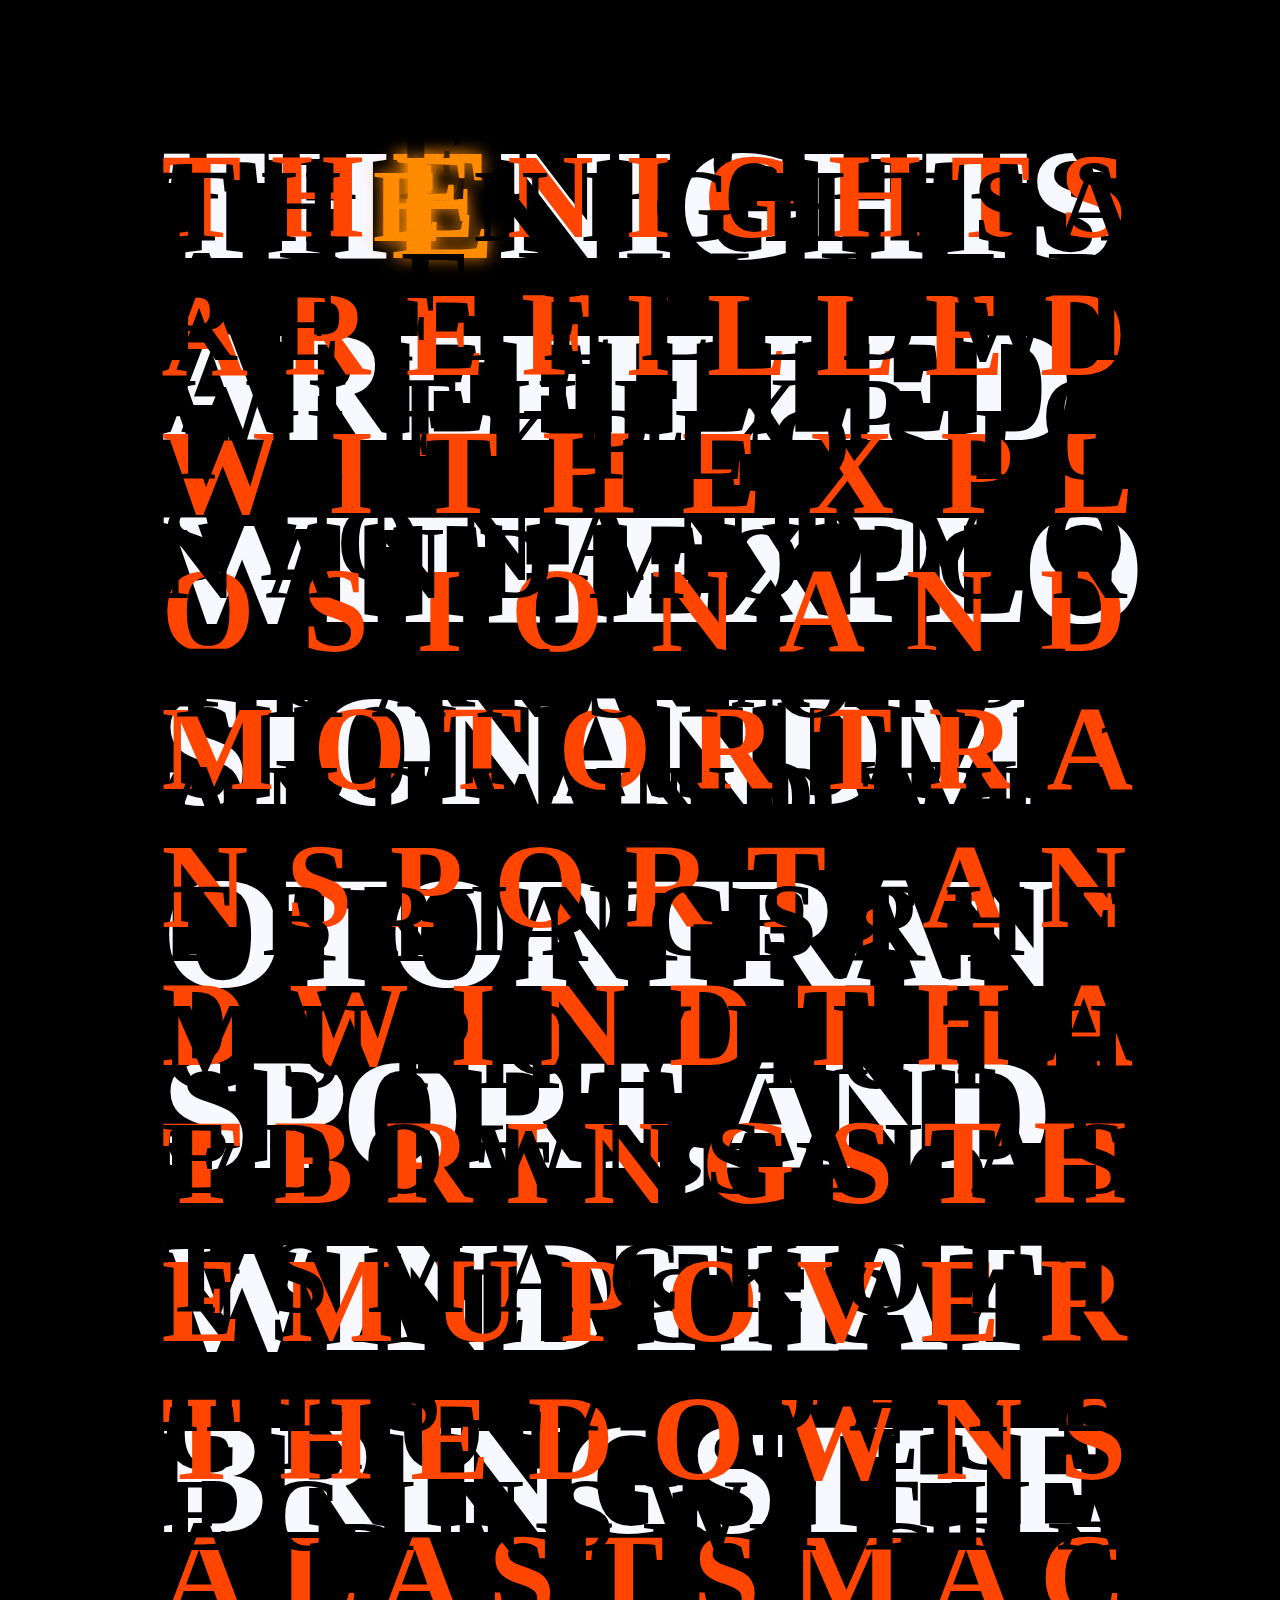
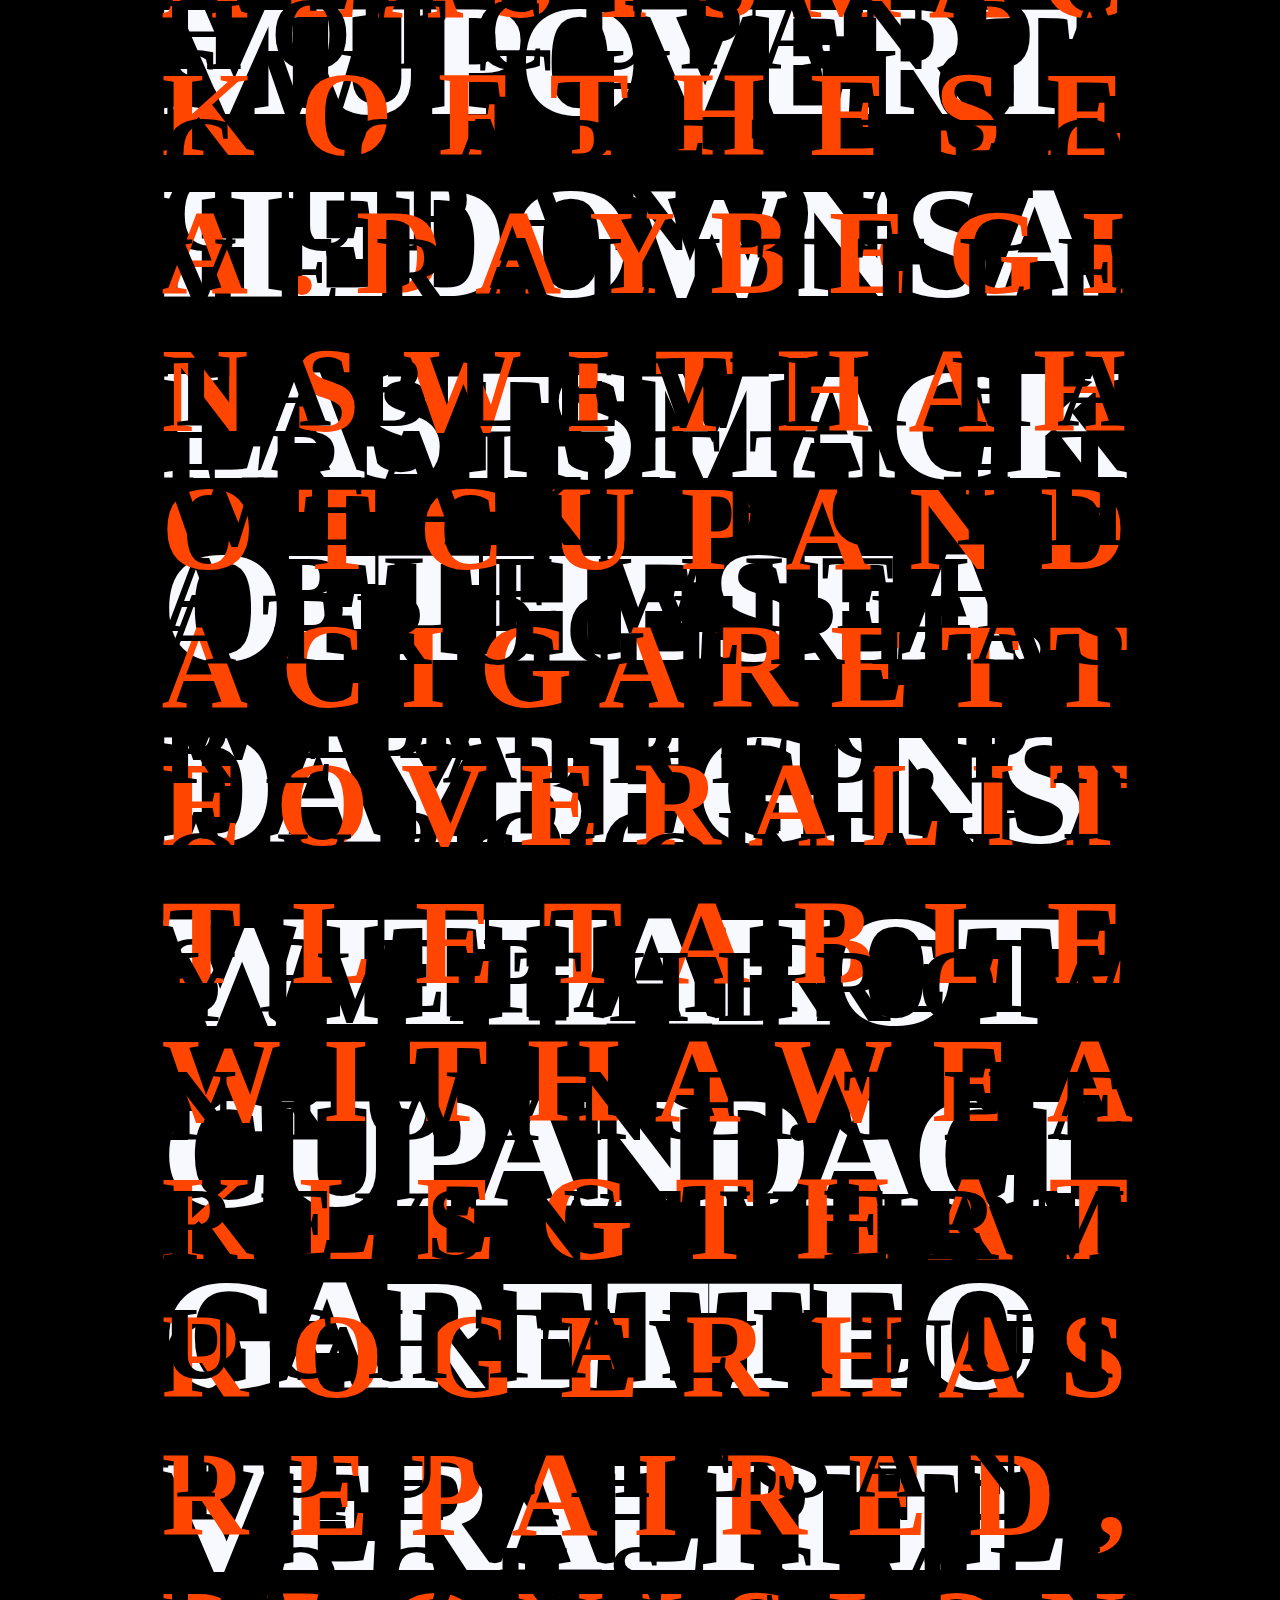
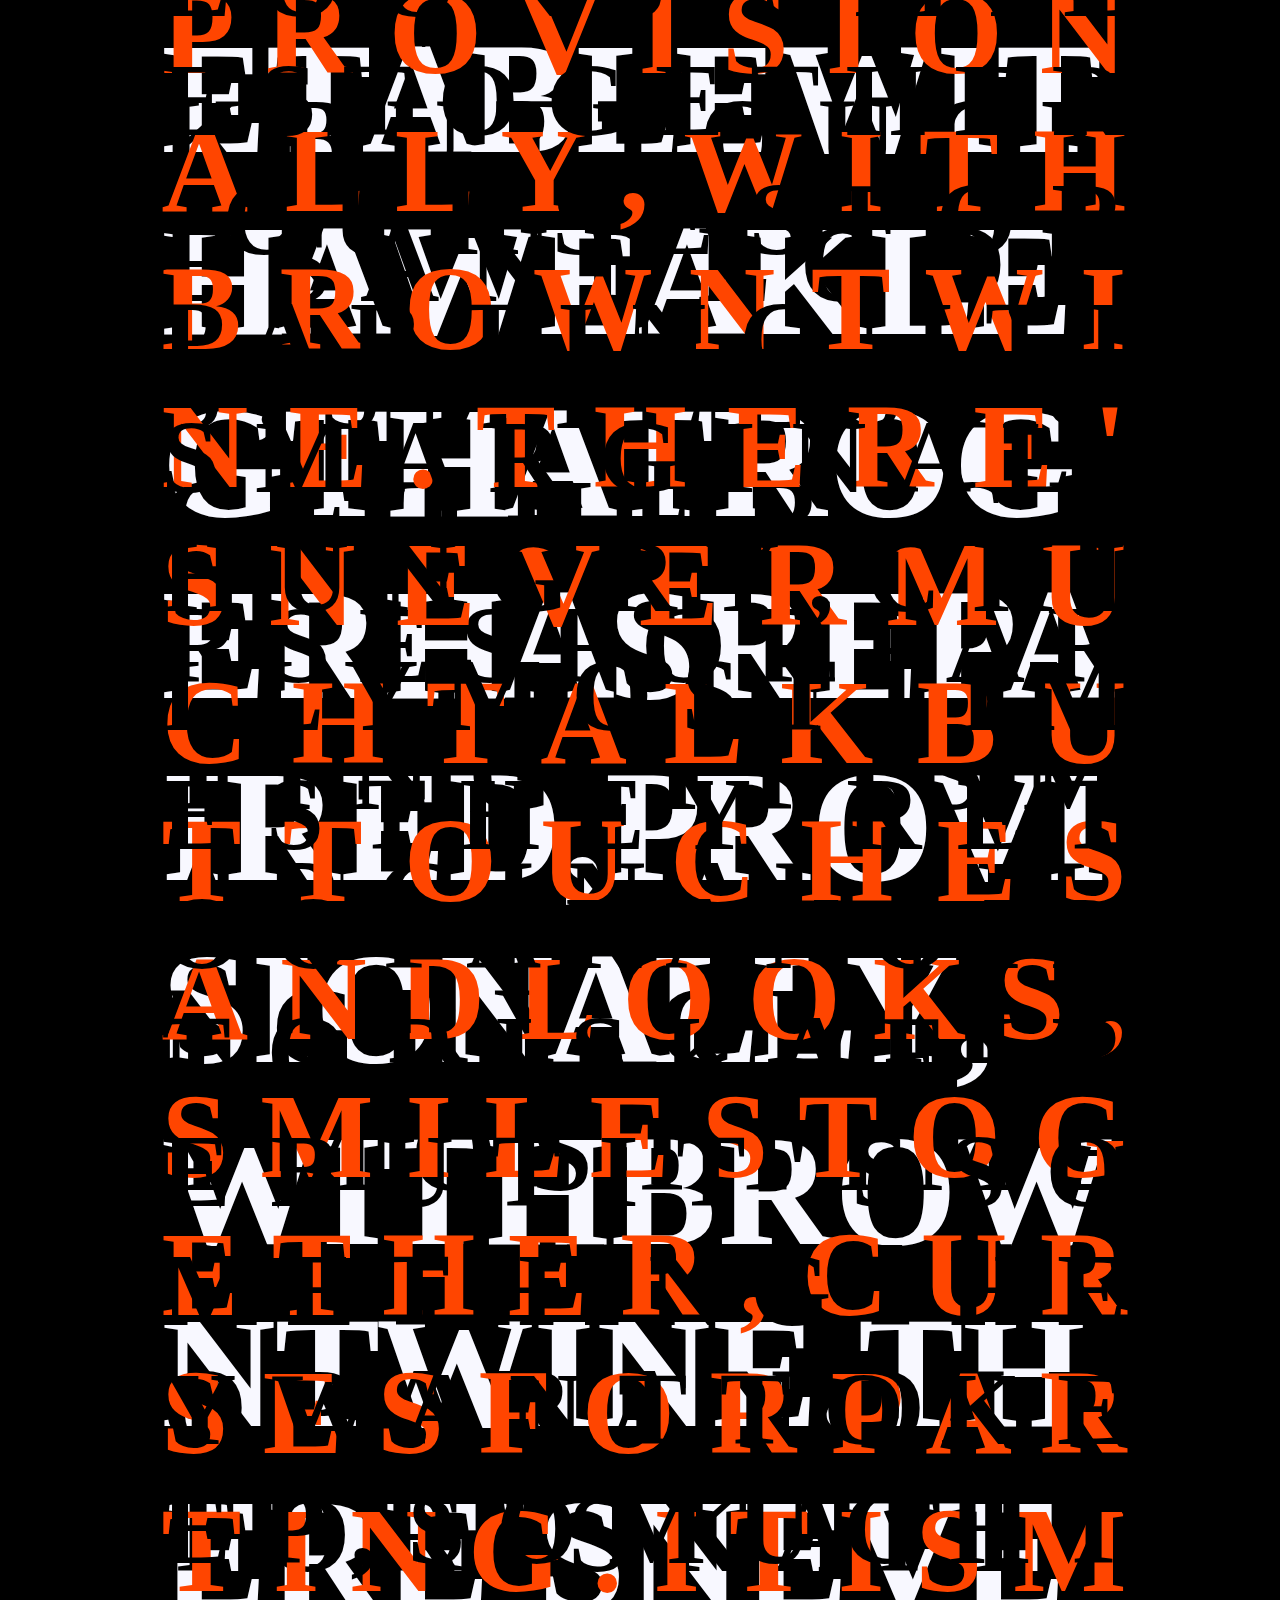
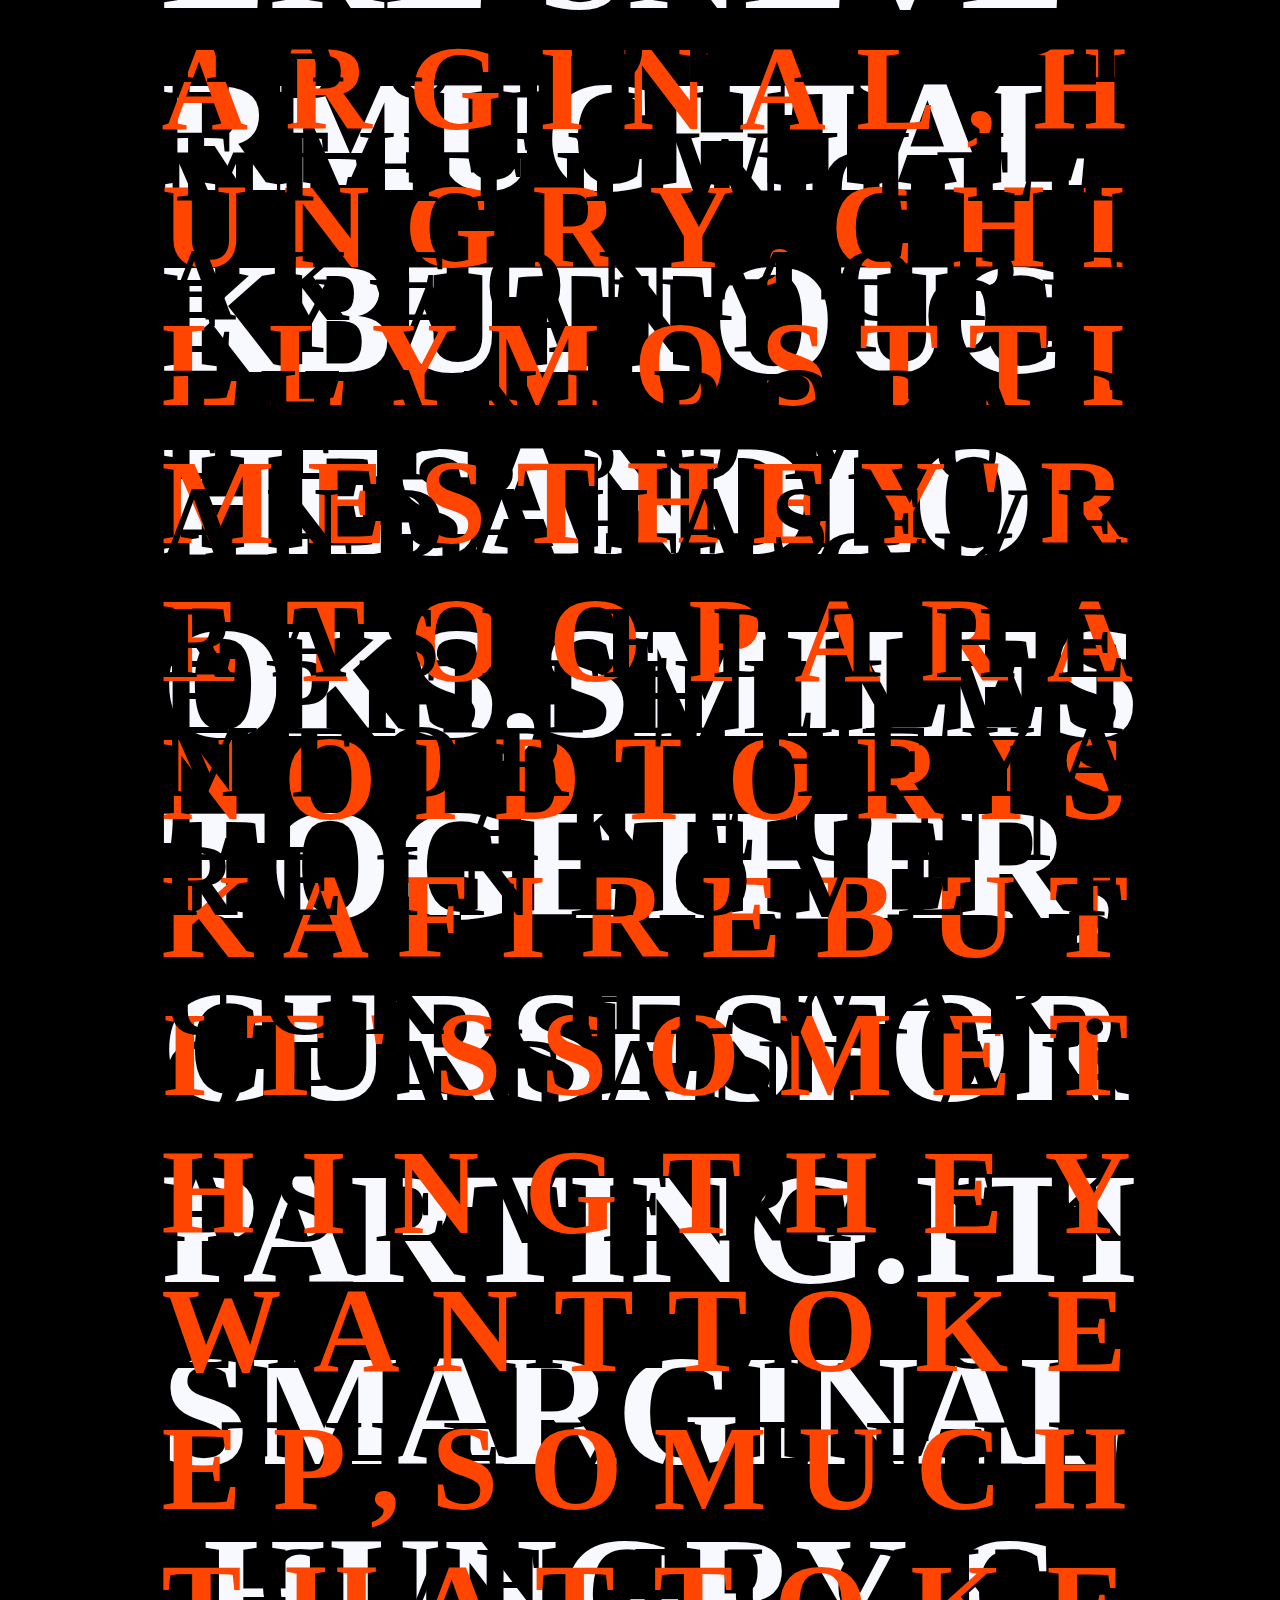
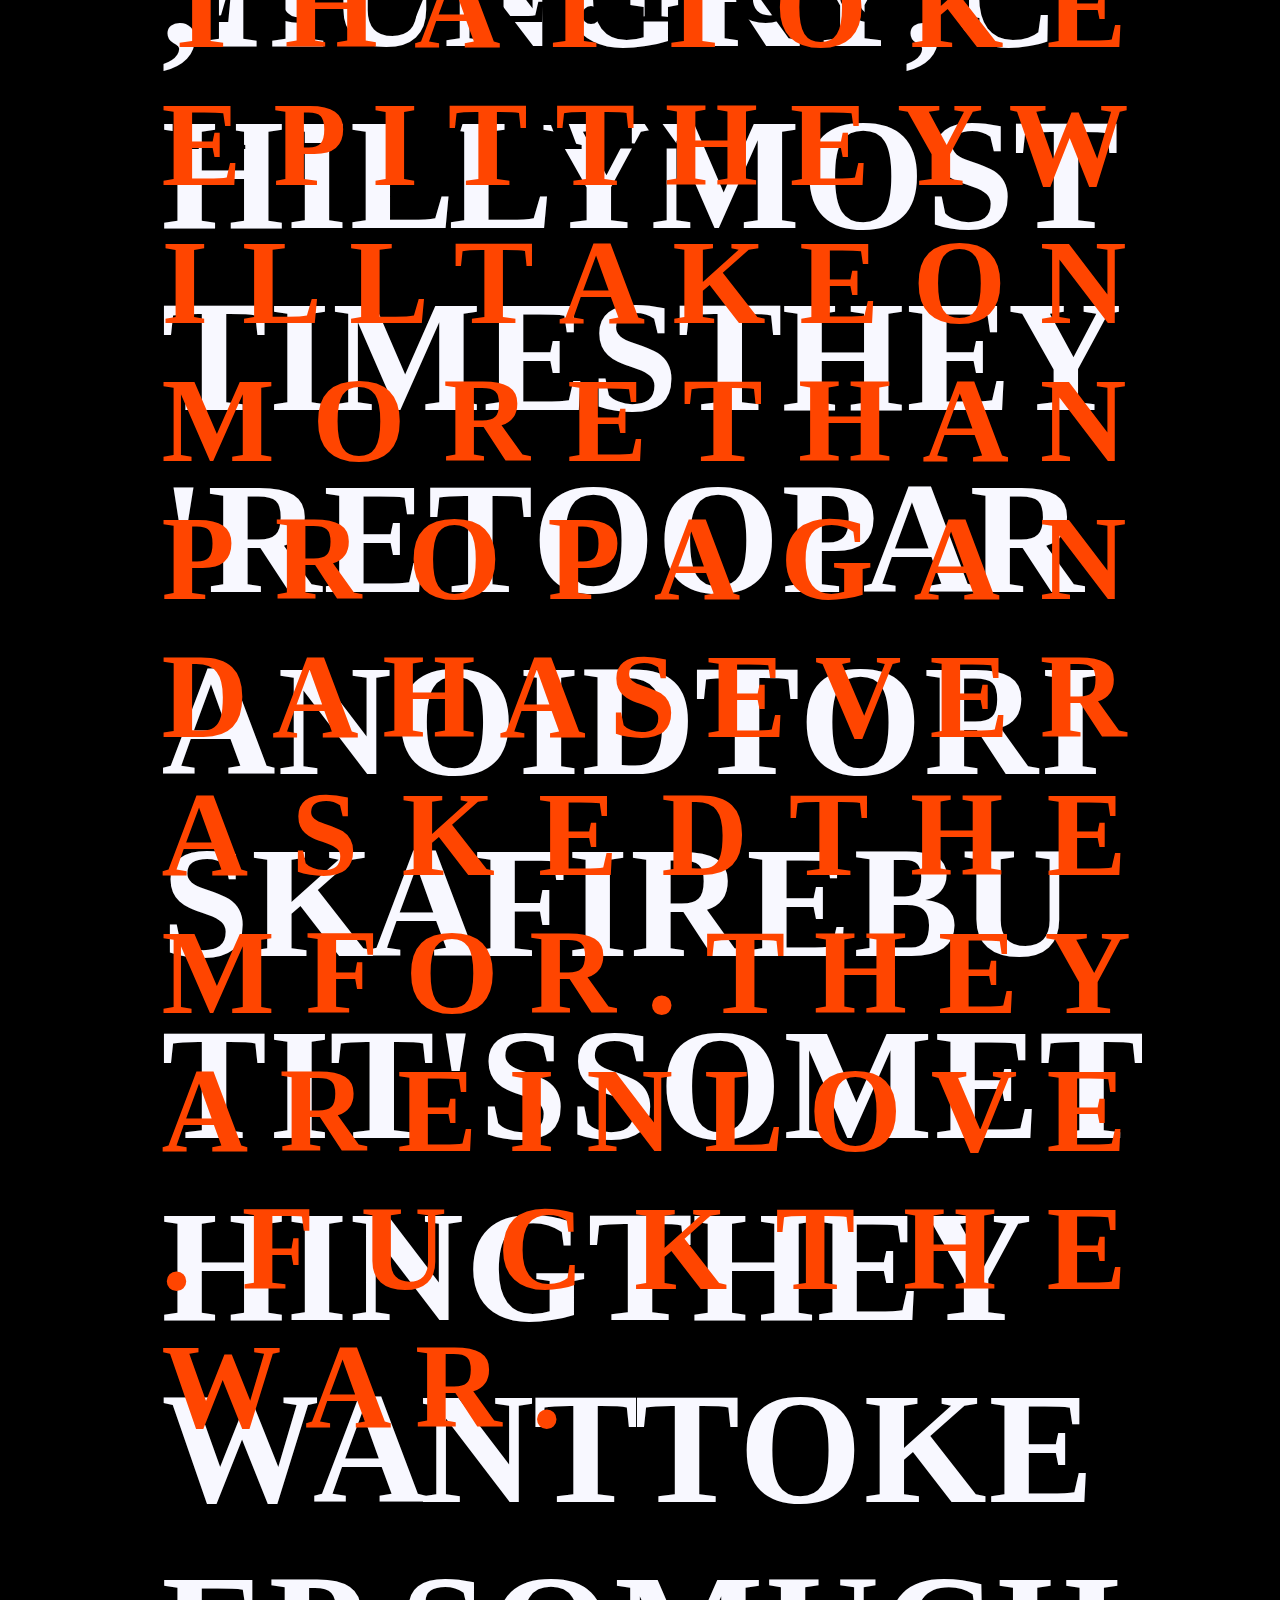
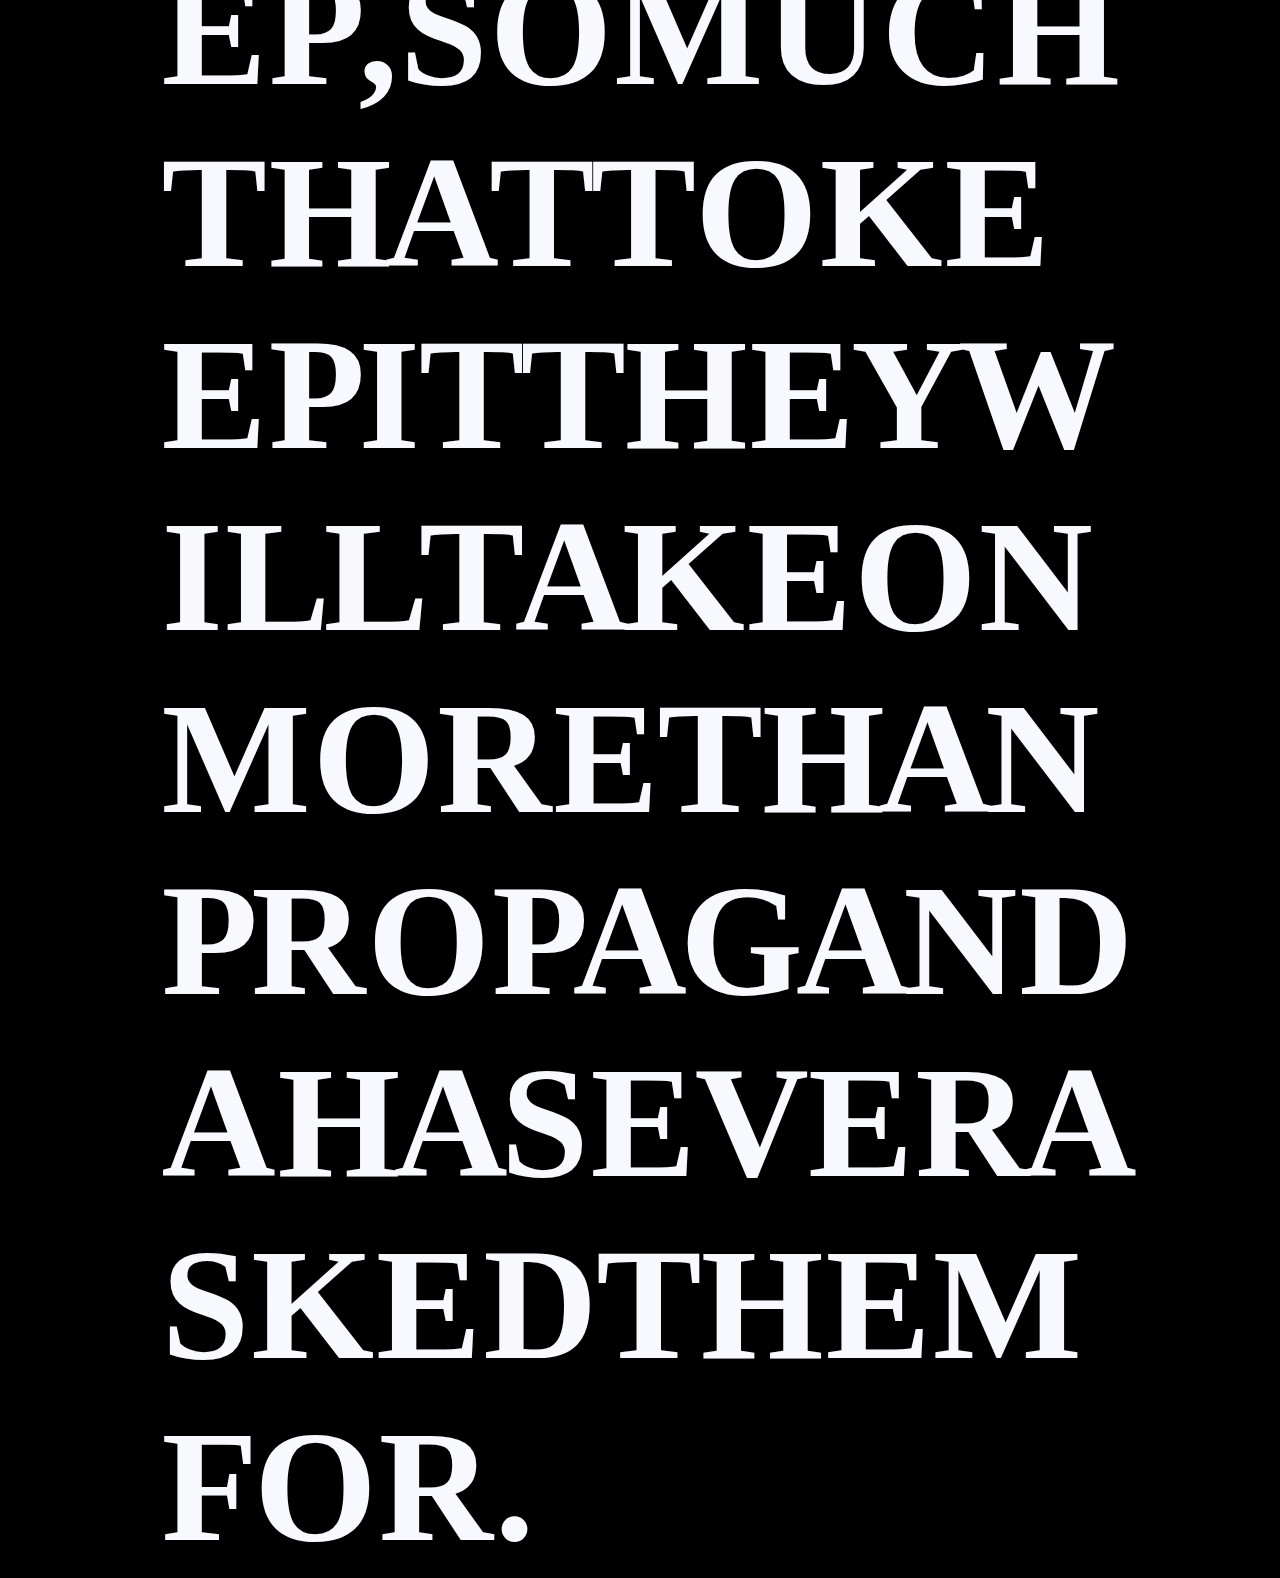
<file: index.html>
<!DOCTYPE html>
<html lang="en" >

<head>
<meta charset="UTF-8">
<title>Pynchon</title>



<link rel="stylesheet" href="css/style.css">


</head>

<body>

<h1 class="topCenter letters">T H E N I G H T S A R E F I L L E D W I T H E X P L O S I O N A N D M O T O R T R A N S P O R T , A N D W I N D T H A T B R I N G S T H E M U P O V E R T H E D O W N S A L A S T S M A C K O F T H E S E A . D A Y B E G I N S W I T H A H O T C U P A N D A C I G A R E T T E O V E R A L I T T L E T A B L E W I T H A W E A K L E G T H A T R O G E R H A S R E P A I R E D , P R O V I S I O N A L L Y , W I T H B R O W N T W I N E . T H E R E ' S N E V E R M U C H T A L K B U T T O U C H E S A N D L O O K S , S M I L E S T O G E T H E R , C U R S E S F O R P A R T I N G . I T I S M A R G I N A L , H U N G R Y , C H I L L Y M O S T T I M E S T H E Y ' R E T O O P A R A N O I D T O R I S K A F I R E B U T I T ' S S O M E T H I N G T H E Y W A N T T O K E E P , S O M U C H T H A T T O K E E P I T T H E Y W I L L T A K E O N M O R E T H A N P R O P A G A N D A H A S E V E R A S K E D T H E M F O R .</h1>
<h2>
T H E N I G H T S A R E F I L L E D W I T H E X P L O S I O N A N D M O T O R T R A N S P O R T , A N D W I N D T H A T B R I N G S T H E M U P O V E R T H E D O W N S A L A S T S M A C K O F T H E S E A . D A Y B E G I N S W I T H A H O T C U P A N D A C I G A R E T T E O V E R A L I T T L E T A B L E W I T H A W E A K L E G T H A T R O G E R H A S R E P A I R E D , P R O V I S I O N A L L Y , W I T H B R O W N T W I N E . T H E R E ' S N E V E R M U C H T A L K B U T T O U C H E S A N D L O O K S , S M I L E S T O G E T H E R , C U R S E S F O R P A R T I N G . I T I S M A R G I N A L , H U N G R Y , C H I L L Y M O S T T I M E S T H E Y ' R E T O O P A R A N O I D T O R I S K A F I R E B U T I T ' S S O M E T H I N G T H E Y W A N T T O K E E P , S O M U C H T H A T T O K E E P I T T H E Y W I L L T A K E O N M O R E T H A N P R O P A G A N D A H A S E V E R A S K E D T H E M F O R .  T H E Y A R E I N L O V E . F U C K T H E W A R .
</h2>
<h3 class="topCenter letters">
T H E N I G H T S A R E F I L L E D W I T H E X P L O S I O N A N D M O T O R T R A N S P O R T , A N D W I N D T H A T B R I N G S T H E M U P O V E R T H E D O W N S A L A S T S M A C K O F T H E S E A . D A Y B E G I N S W I T H A H O T C U P A N D A C I G A R E T T E O V E R A L I T T L E T A B L E W I T H A W E A K L E G T H A T R O G E R H A S R E P A I R E D , P R O V I S I O N A L L Y , W I T H B R O W N T W I N E . T H E R E ' S N E V E R M U C H T A L K B U T T O U C H E S A N D L O O K S , S M I L E S T O G E T H E R , C U R S E S F O R P A R T I N G . I T I S M A R G I N A L , H U N G R Y , C H I L L Y M O S T T I M E S T H E Y ' R E T O O P A R A N O I D T O R I S K A F I R E B U T I T ' S S O M E T H I N G T H E Y W A N T T O K E E P , S O M U C H T H A T T O K E E P I T T H E Y W I L L T A K E O N M O R E T H A N P R O P A G A N D A H A S E V E R A S K E D T H E M F O R . <span> T H E Y A R E I N L O V E . F U C K T H E W A R .</span></h3>
<h4 class="bottomCenter letters">
T H E N I G H T S A R E F I L L E D W I T H E X P L O S I O N A N D M O T O R T R A N S P O R T , A N D W I N D T H A T B R I N G S T H E M U P O V E R T H E D O W N S A L A S T S M A C K O F T H E S E A . D A Y B E G I N S W I T H A H O T C U P A N D A C I G A R E T T E O V E R A L I T T L E T A B L E W I T H A W E A K L E G T H A T R O G E R H A S R E P A I R E D , P R O V I S I O N A L L Y , W I T H B R O W N T W I N E . T H E R E ' S N E V E R M U C H T A L K B U T T O U C H E S A N D L O O K S , S M I L E S T O G E T H E R , C U R S E S F O R P A R T I N G . I T I S M A R G I N A L , H U N G R Y , C H I L L Y M O S T T I M E S T H E Y ' R E T O O P A R A N O I D T O R I S K A F I R E B U T I T ' S S O M E T H I N G T H E Y W A N T T O K E E P , S O M U C H T H A T T O K E E P I T T H E Y W I L L T A K E O N M O R E T H A N P R O P A G A N D A H A S E V E R A S K E D T H E M F O R .  T H E Y A R E I N L O V E . F U C K T H E W A R .
</h4>


<script  src="js/index.js"></script>




</body>

</html>
</file>
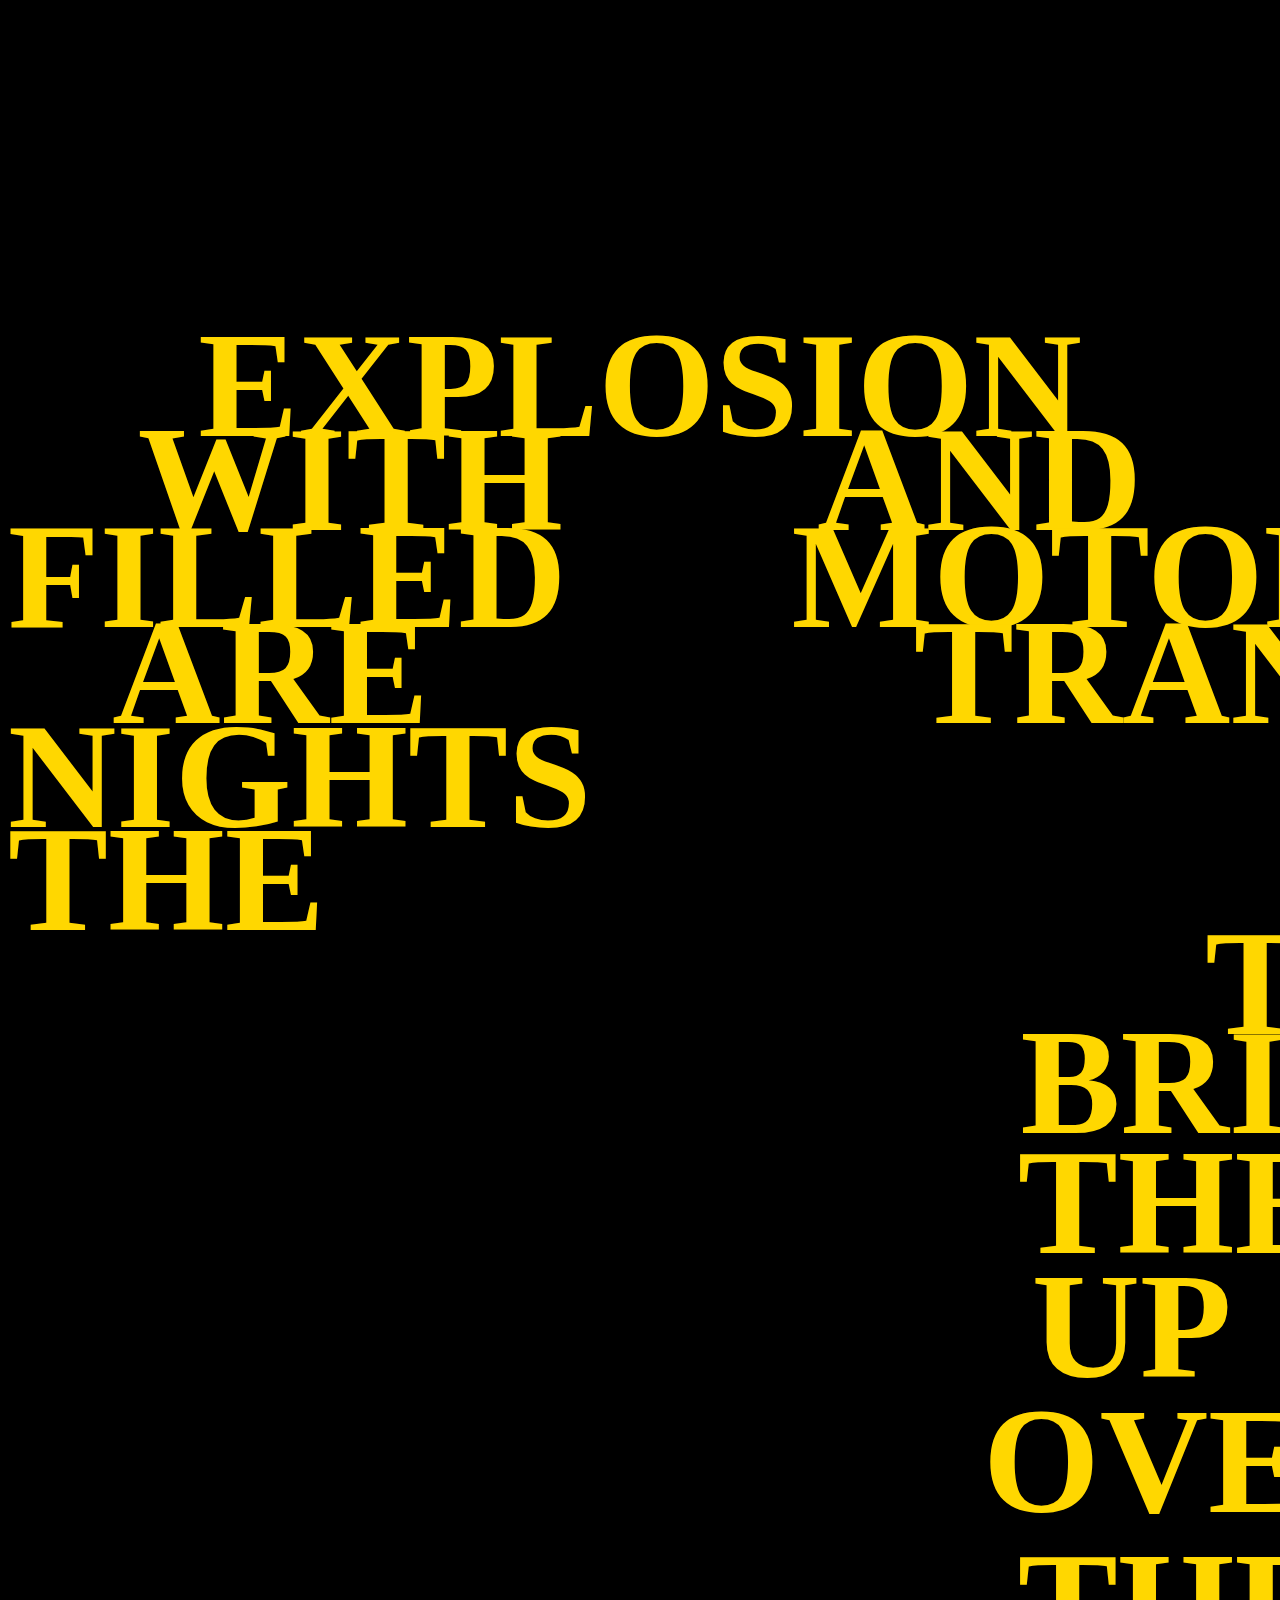
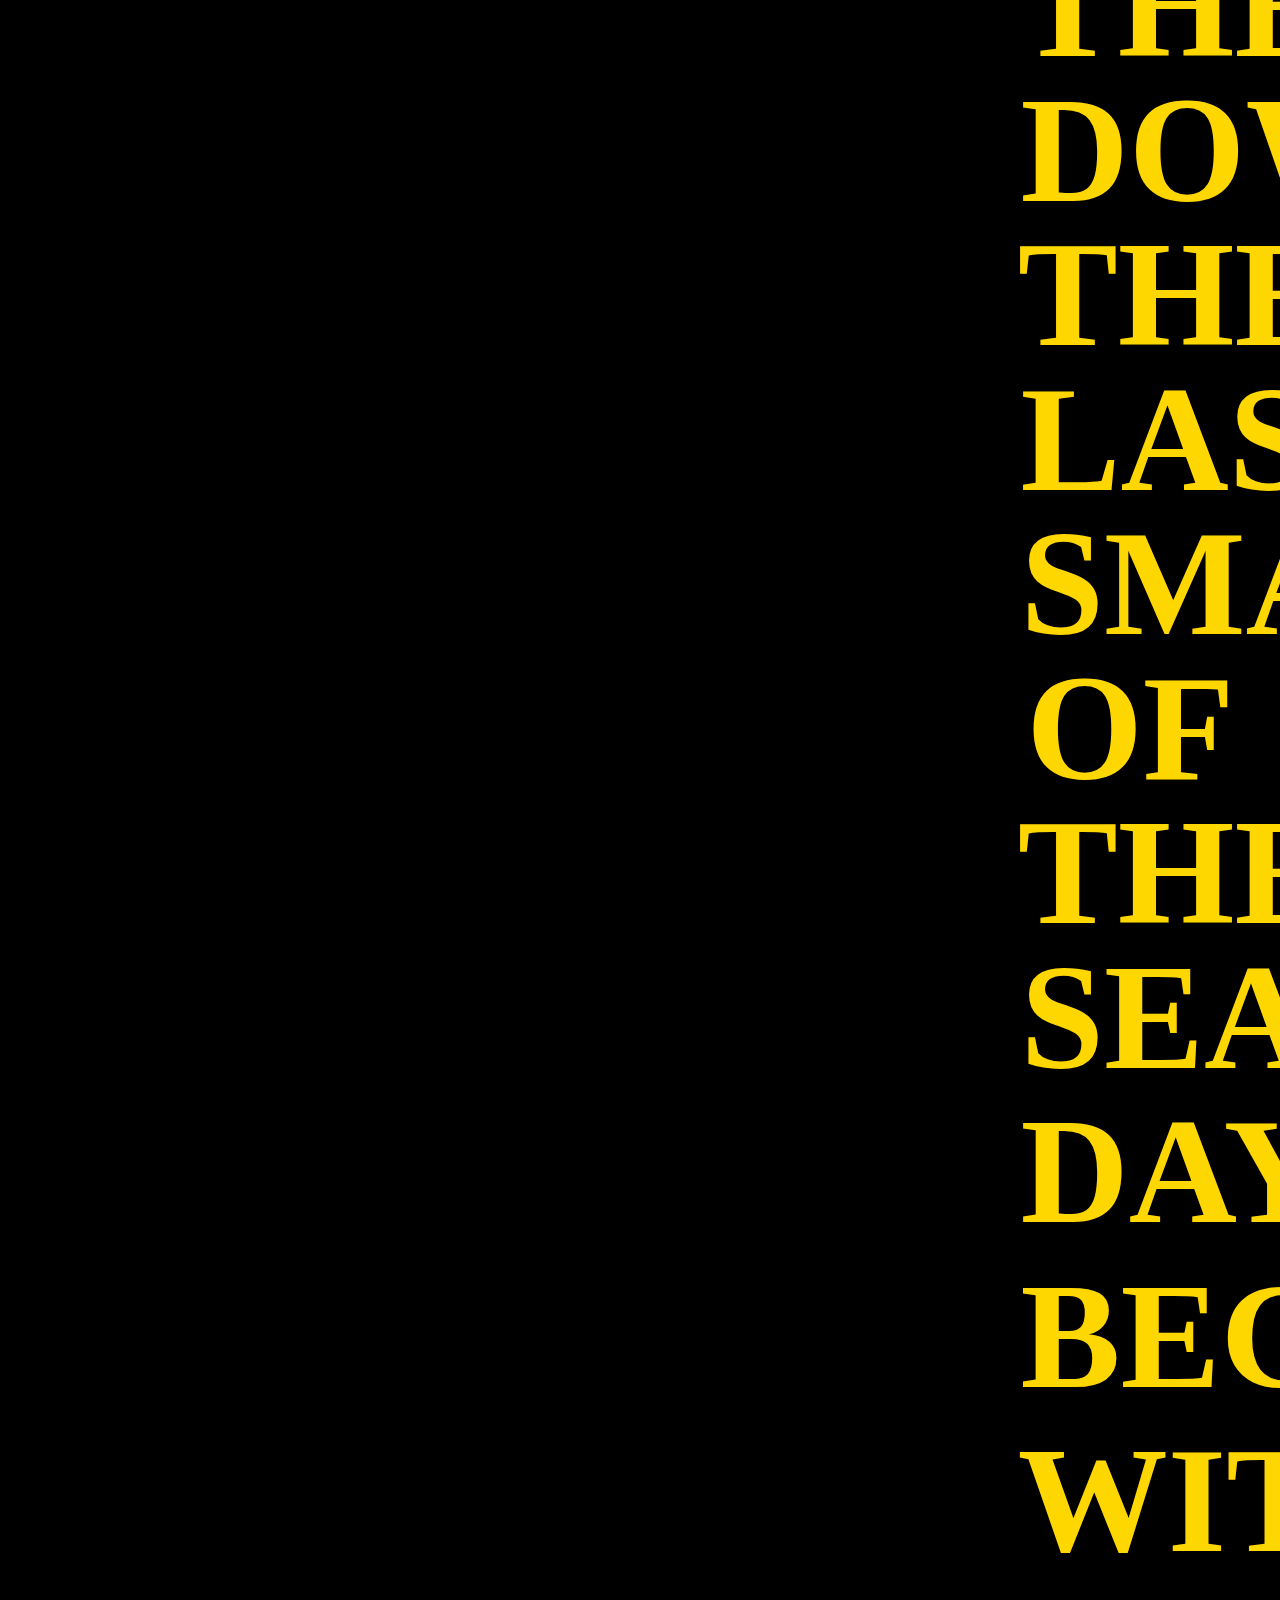
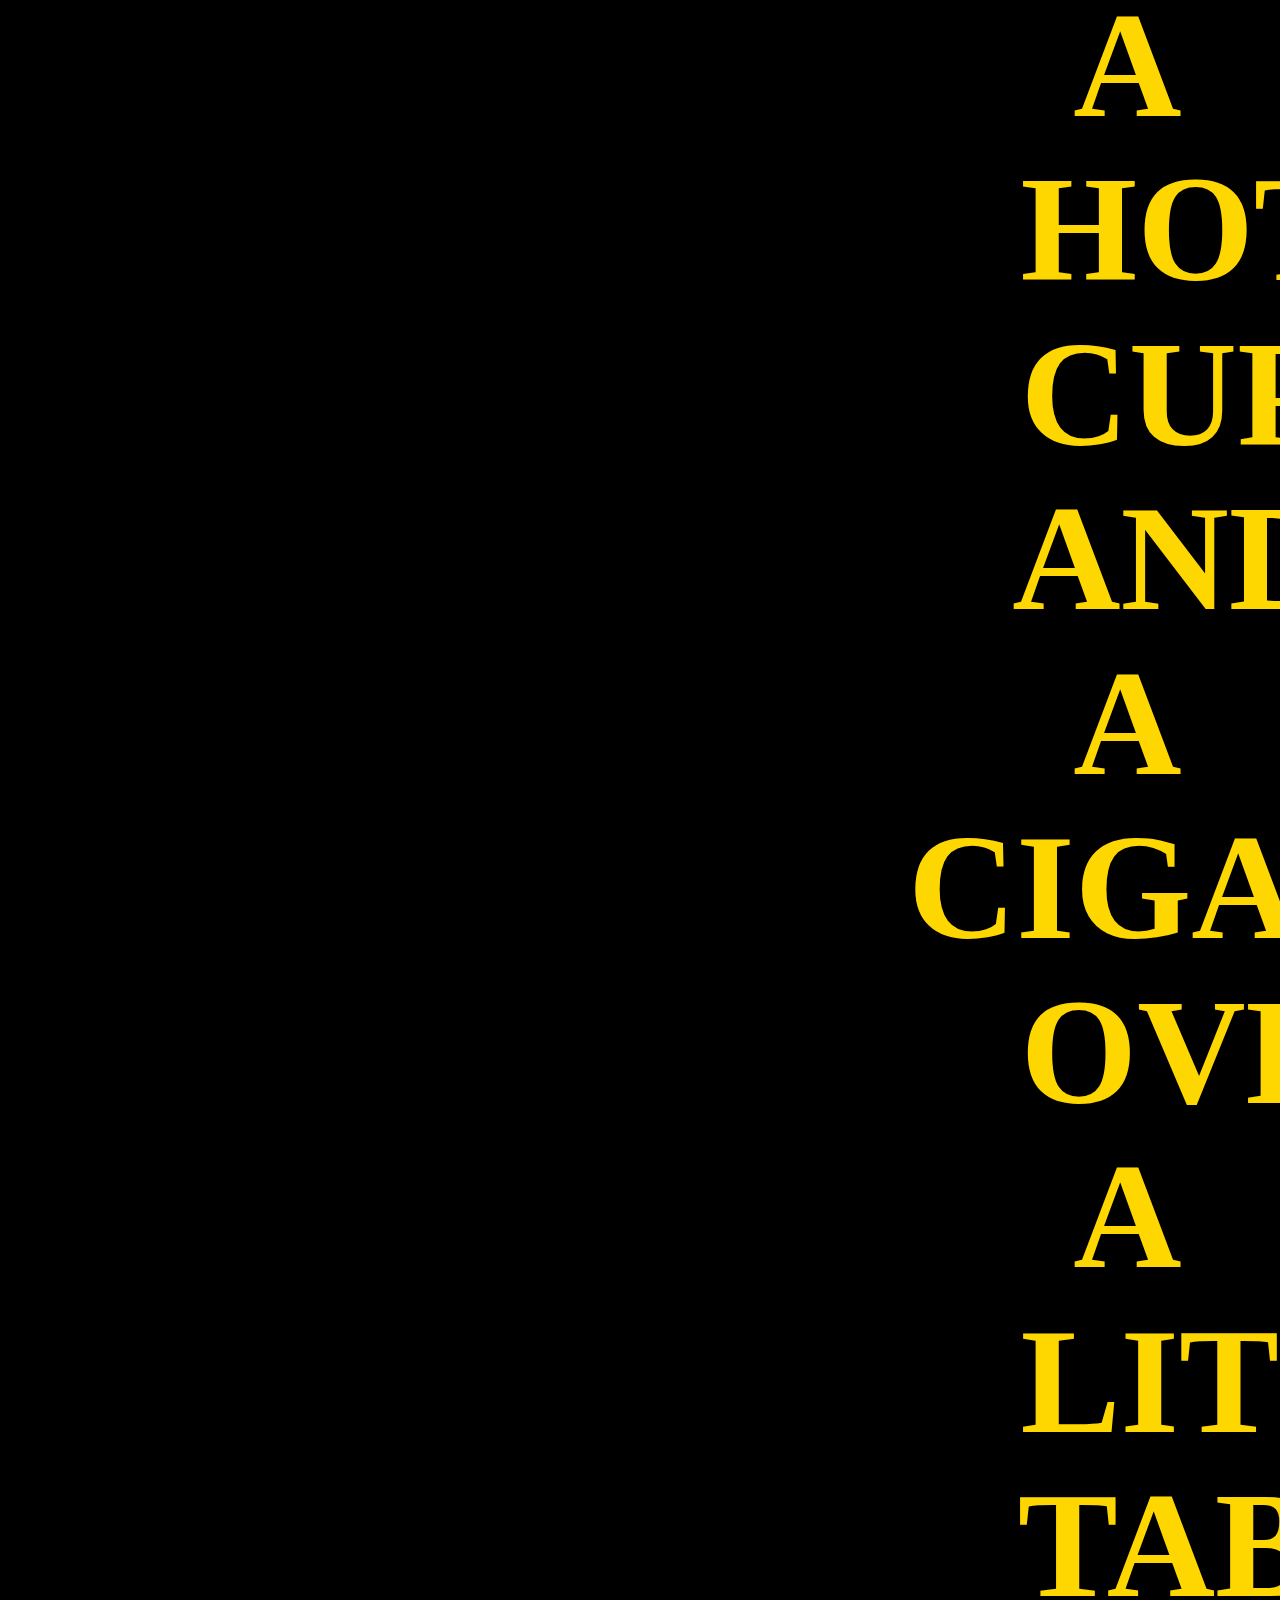
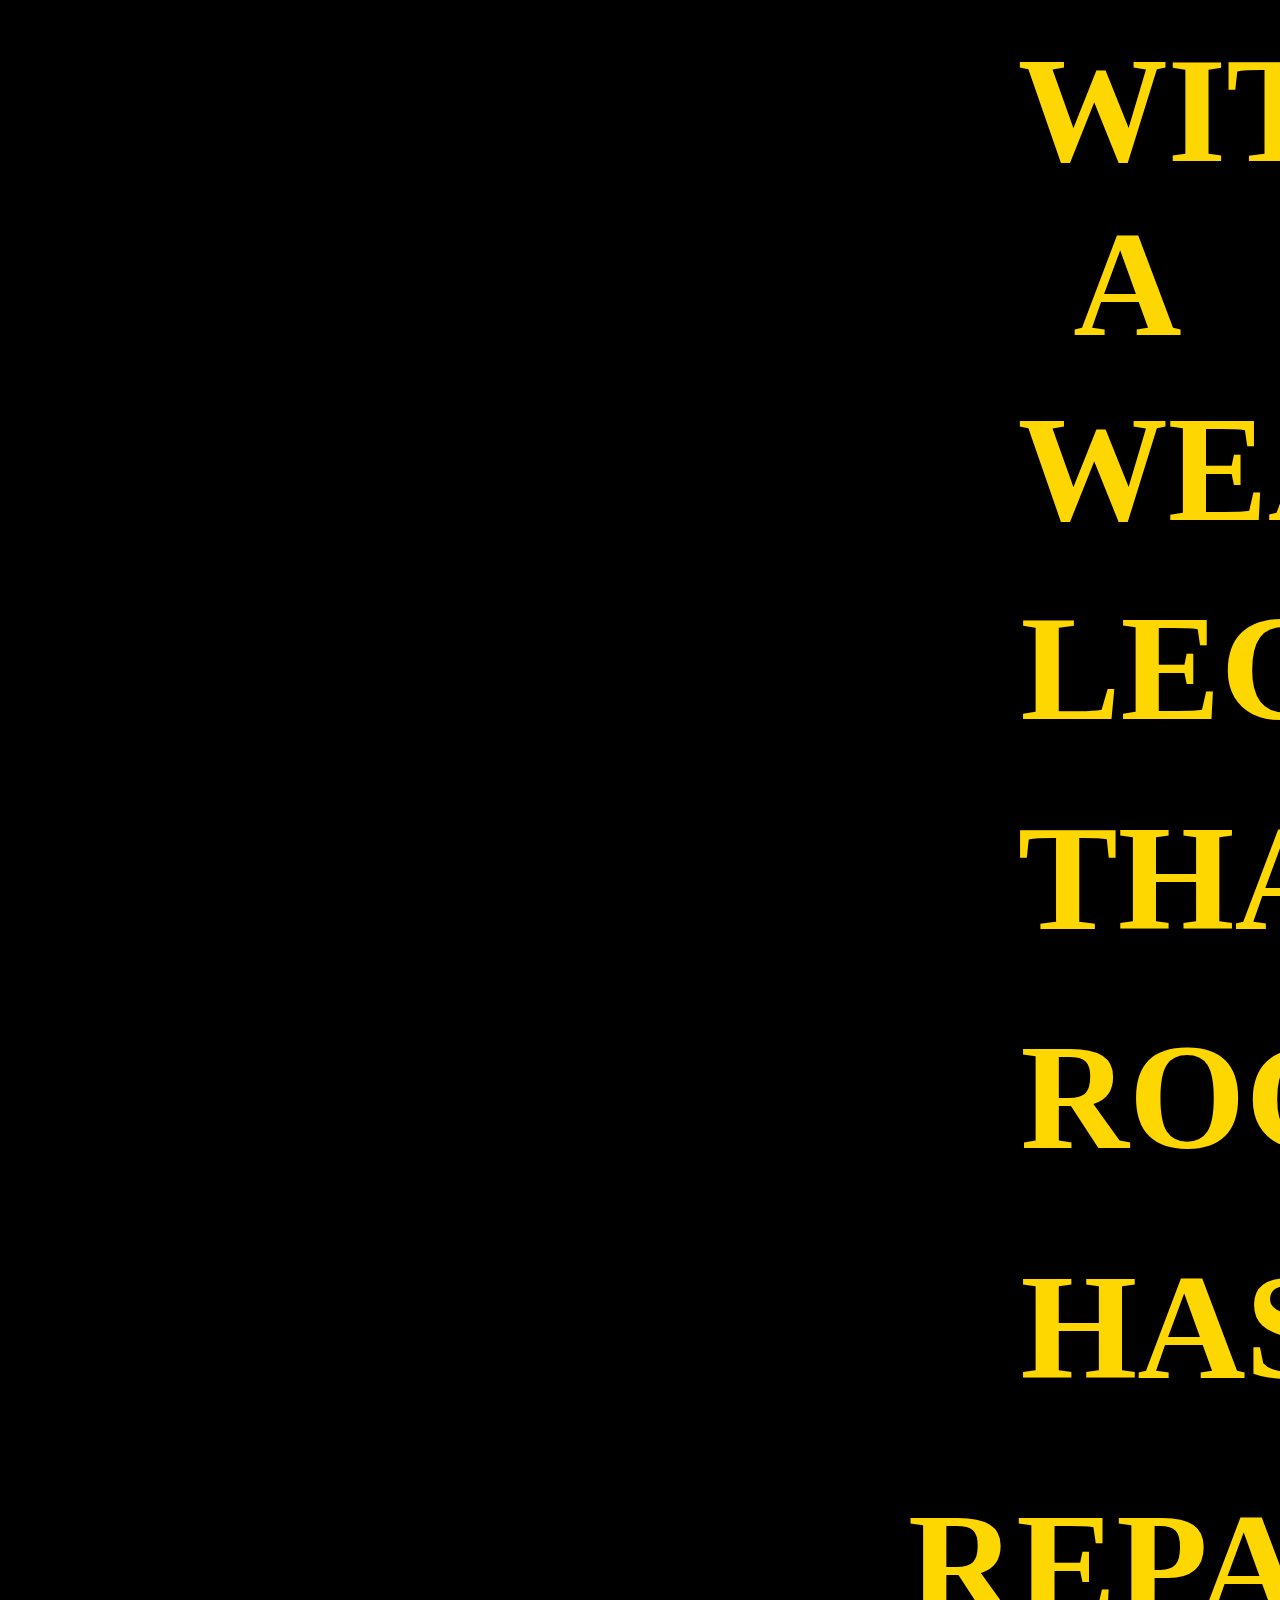
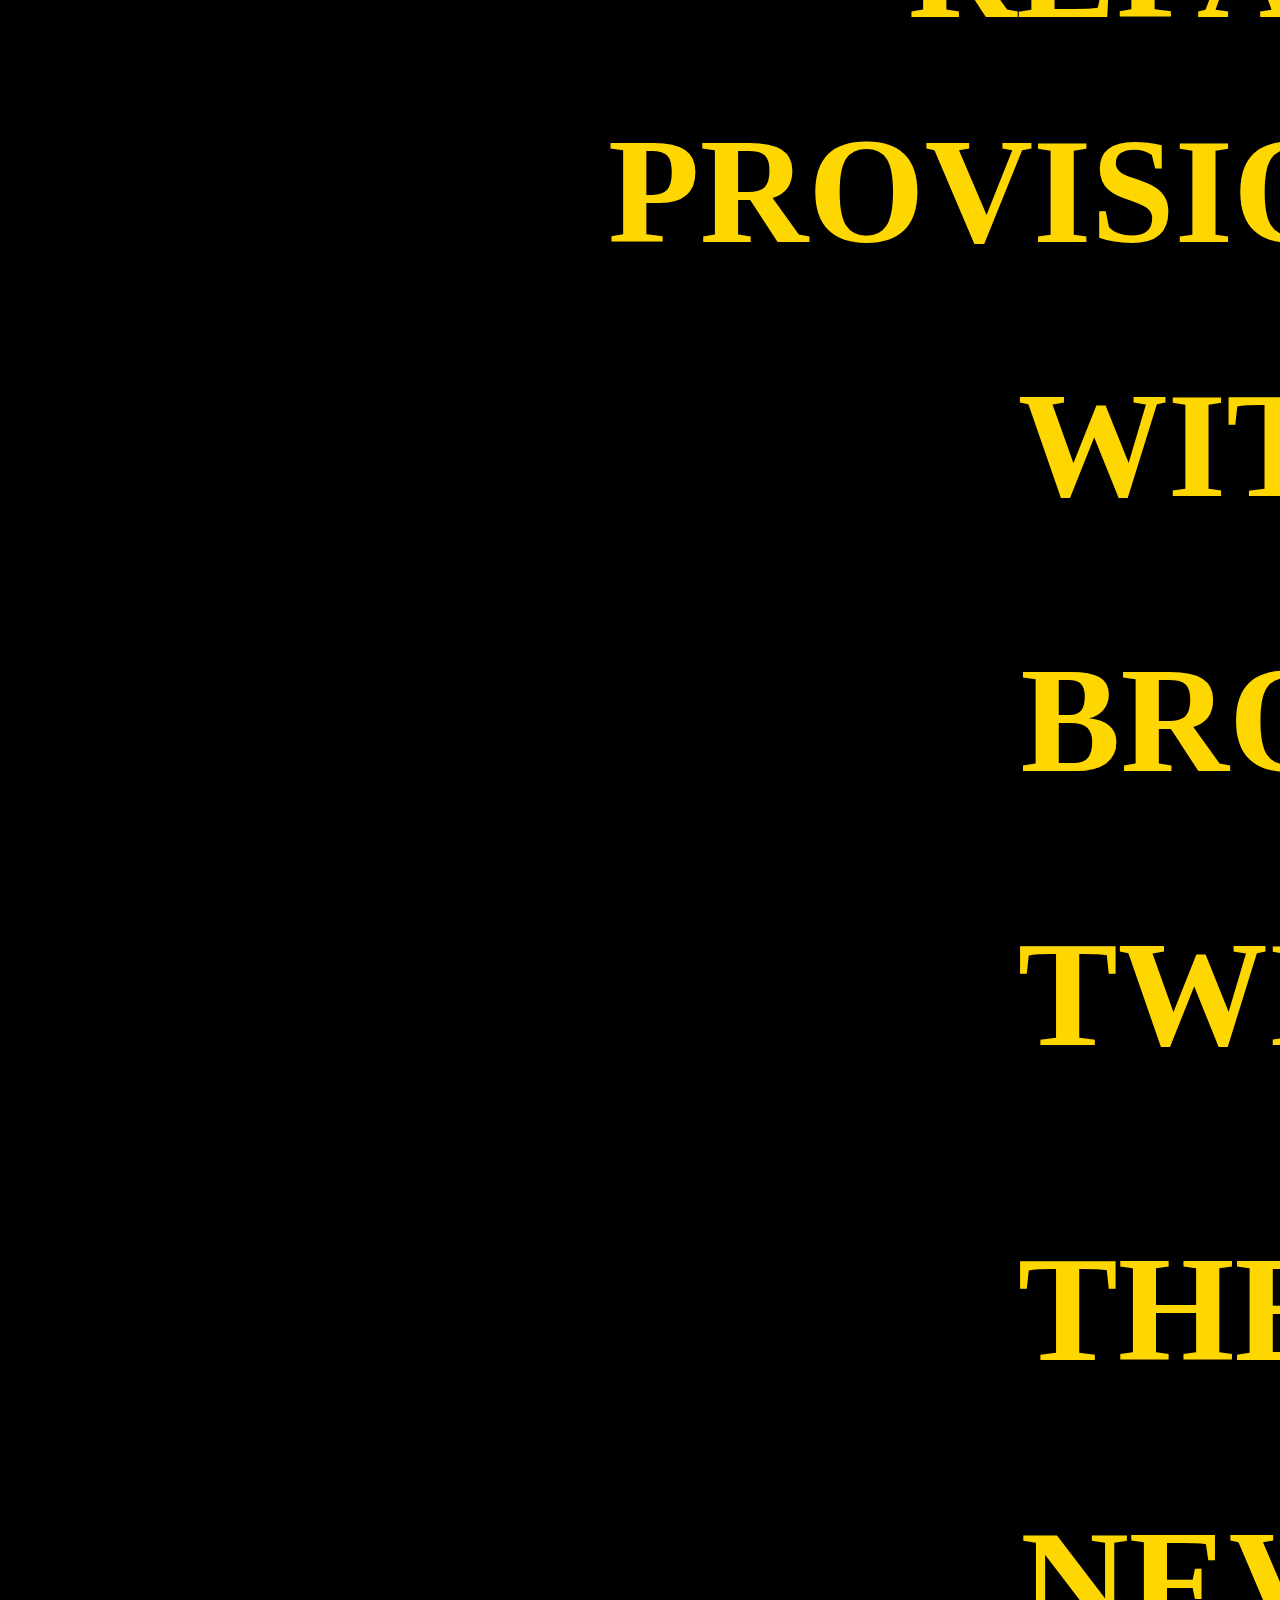
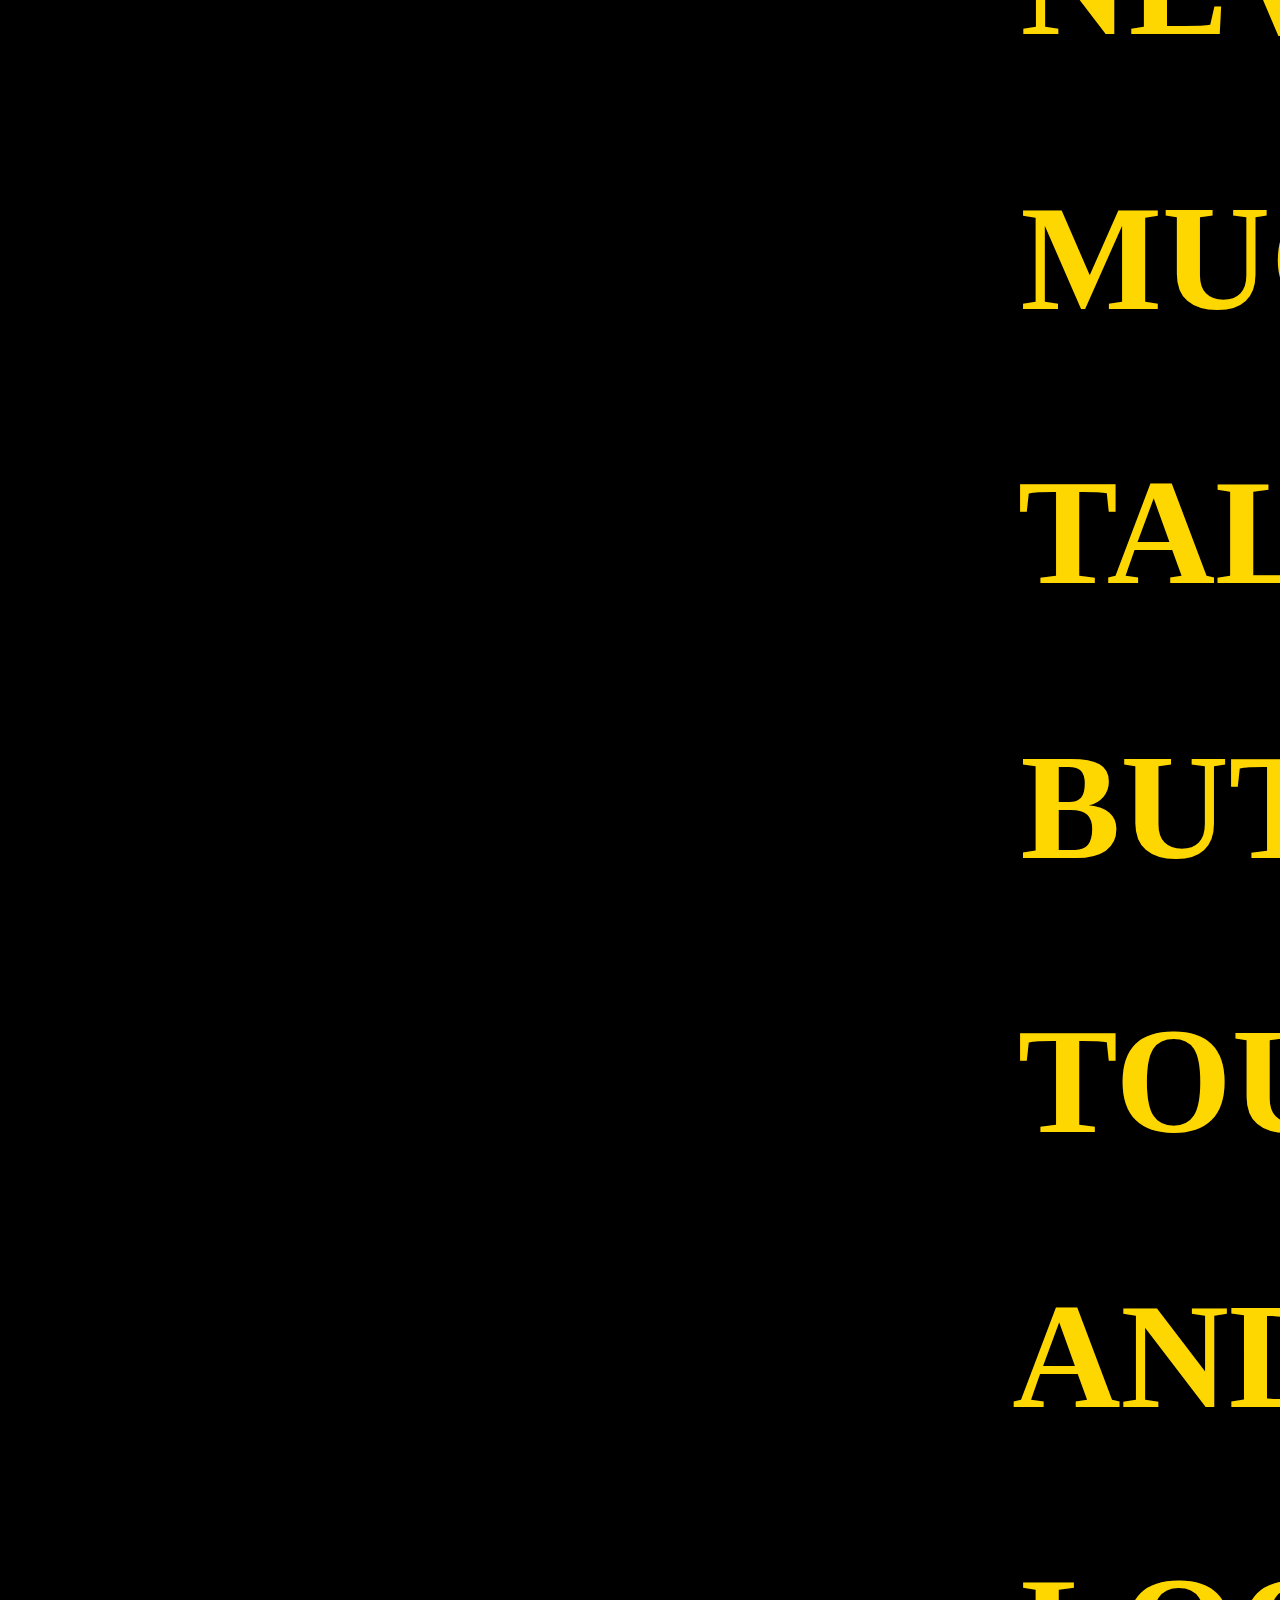
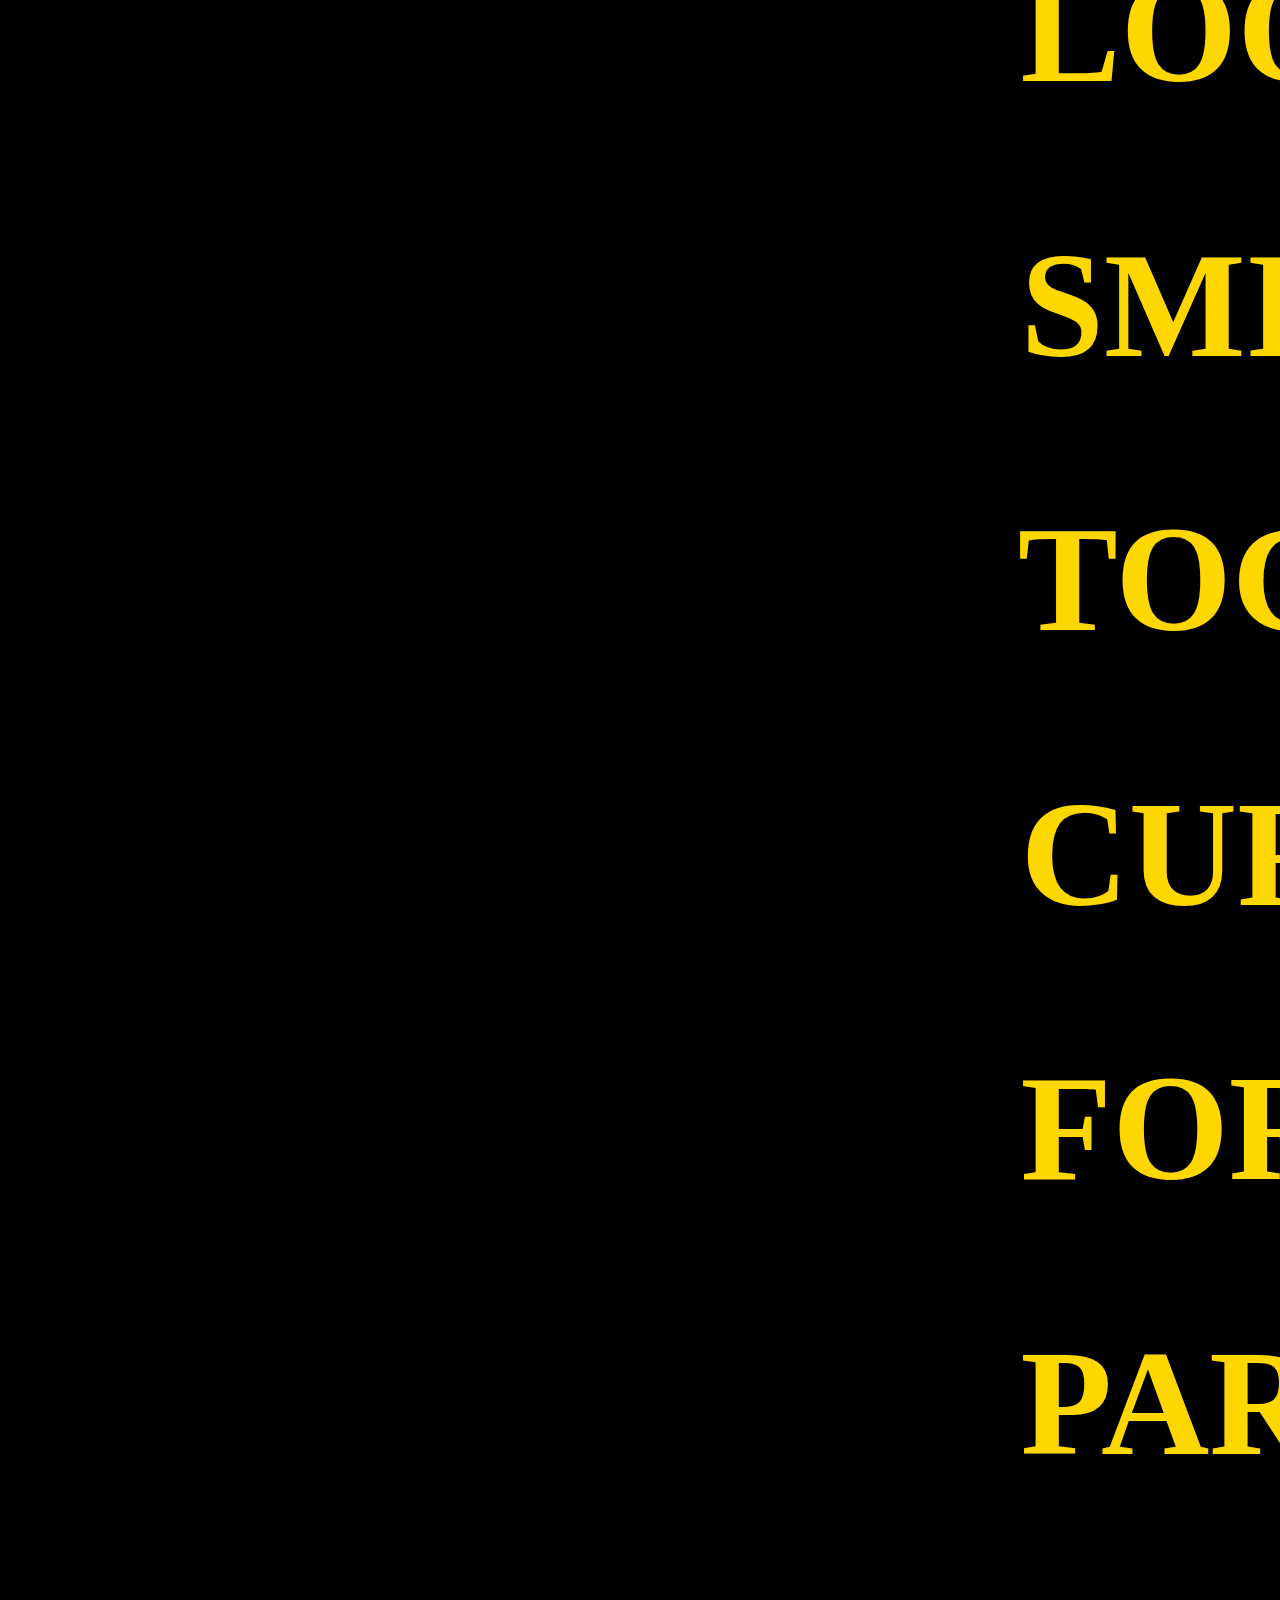
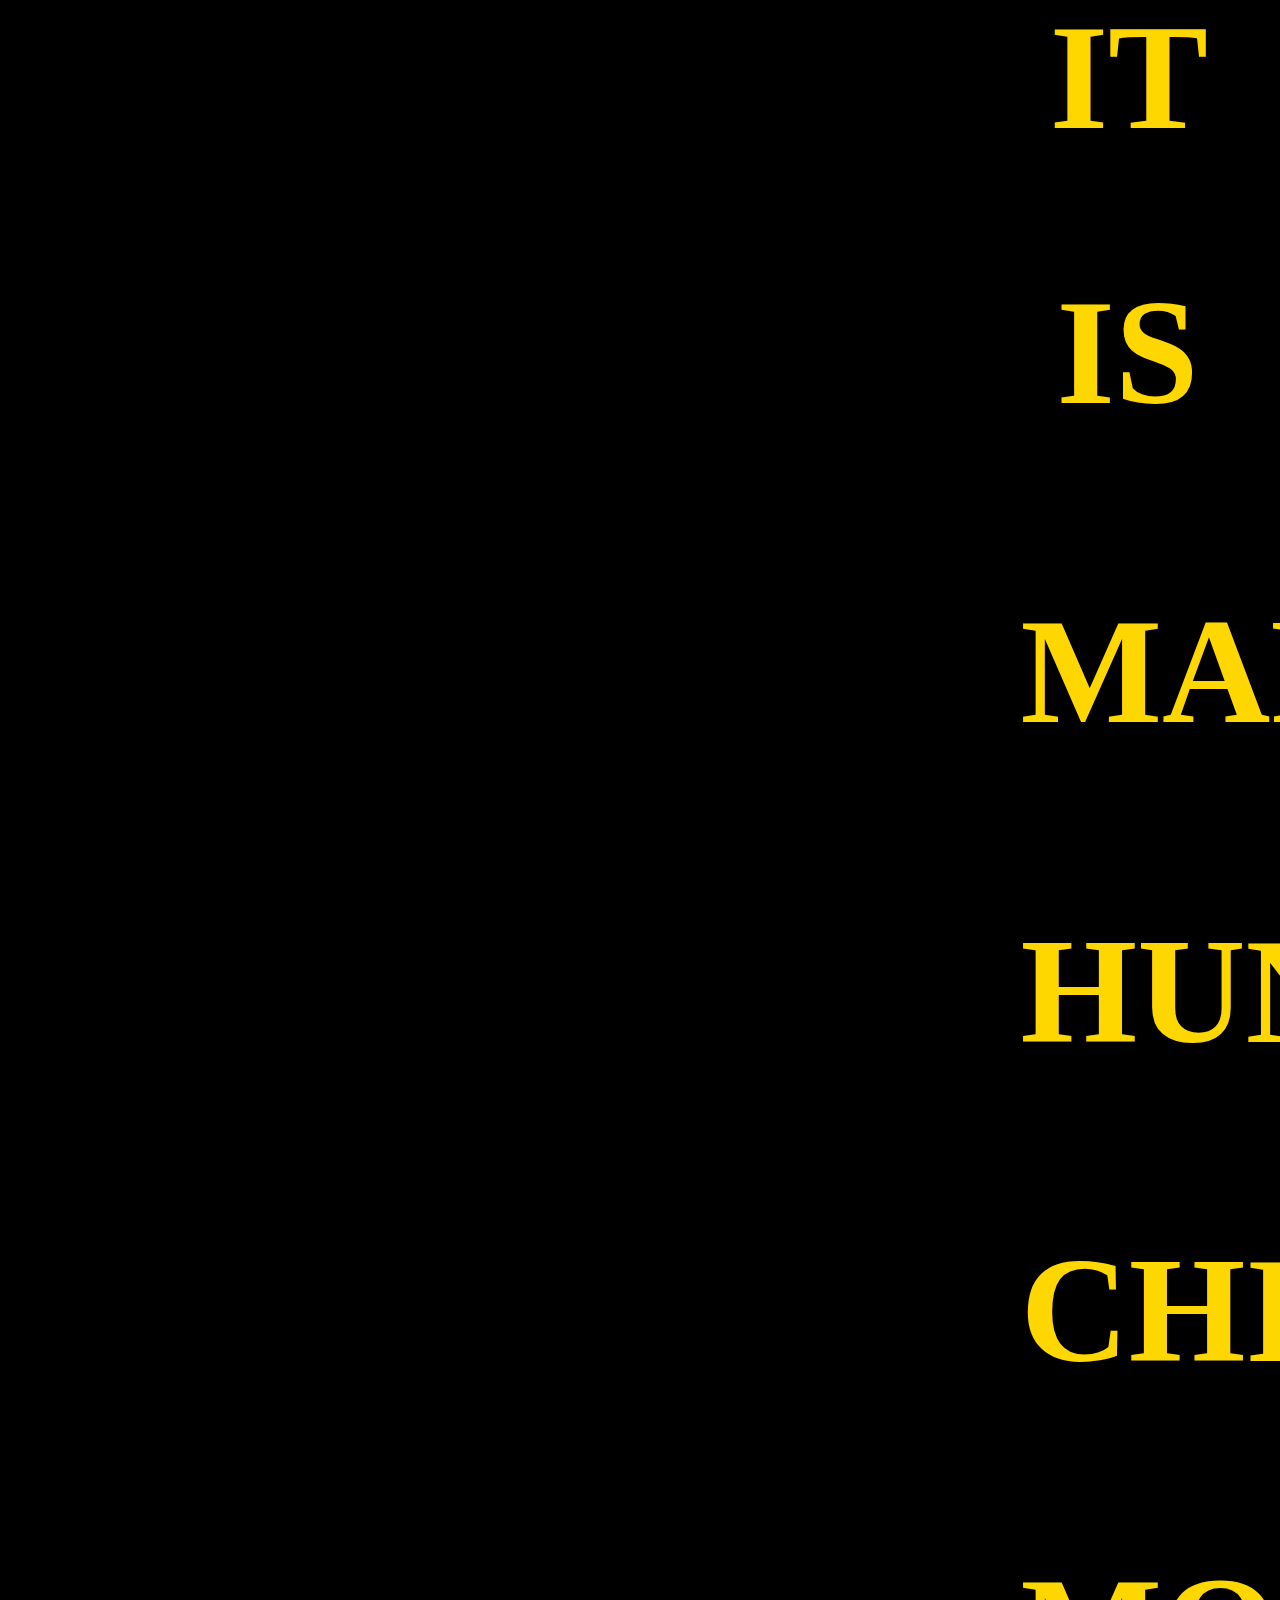
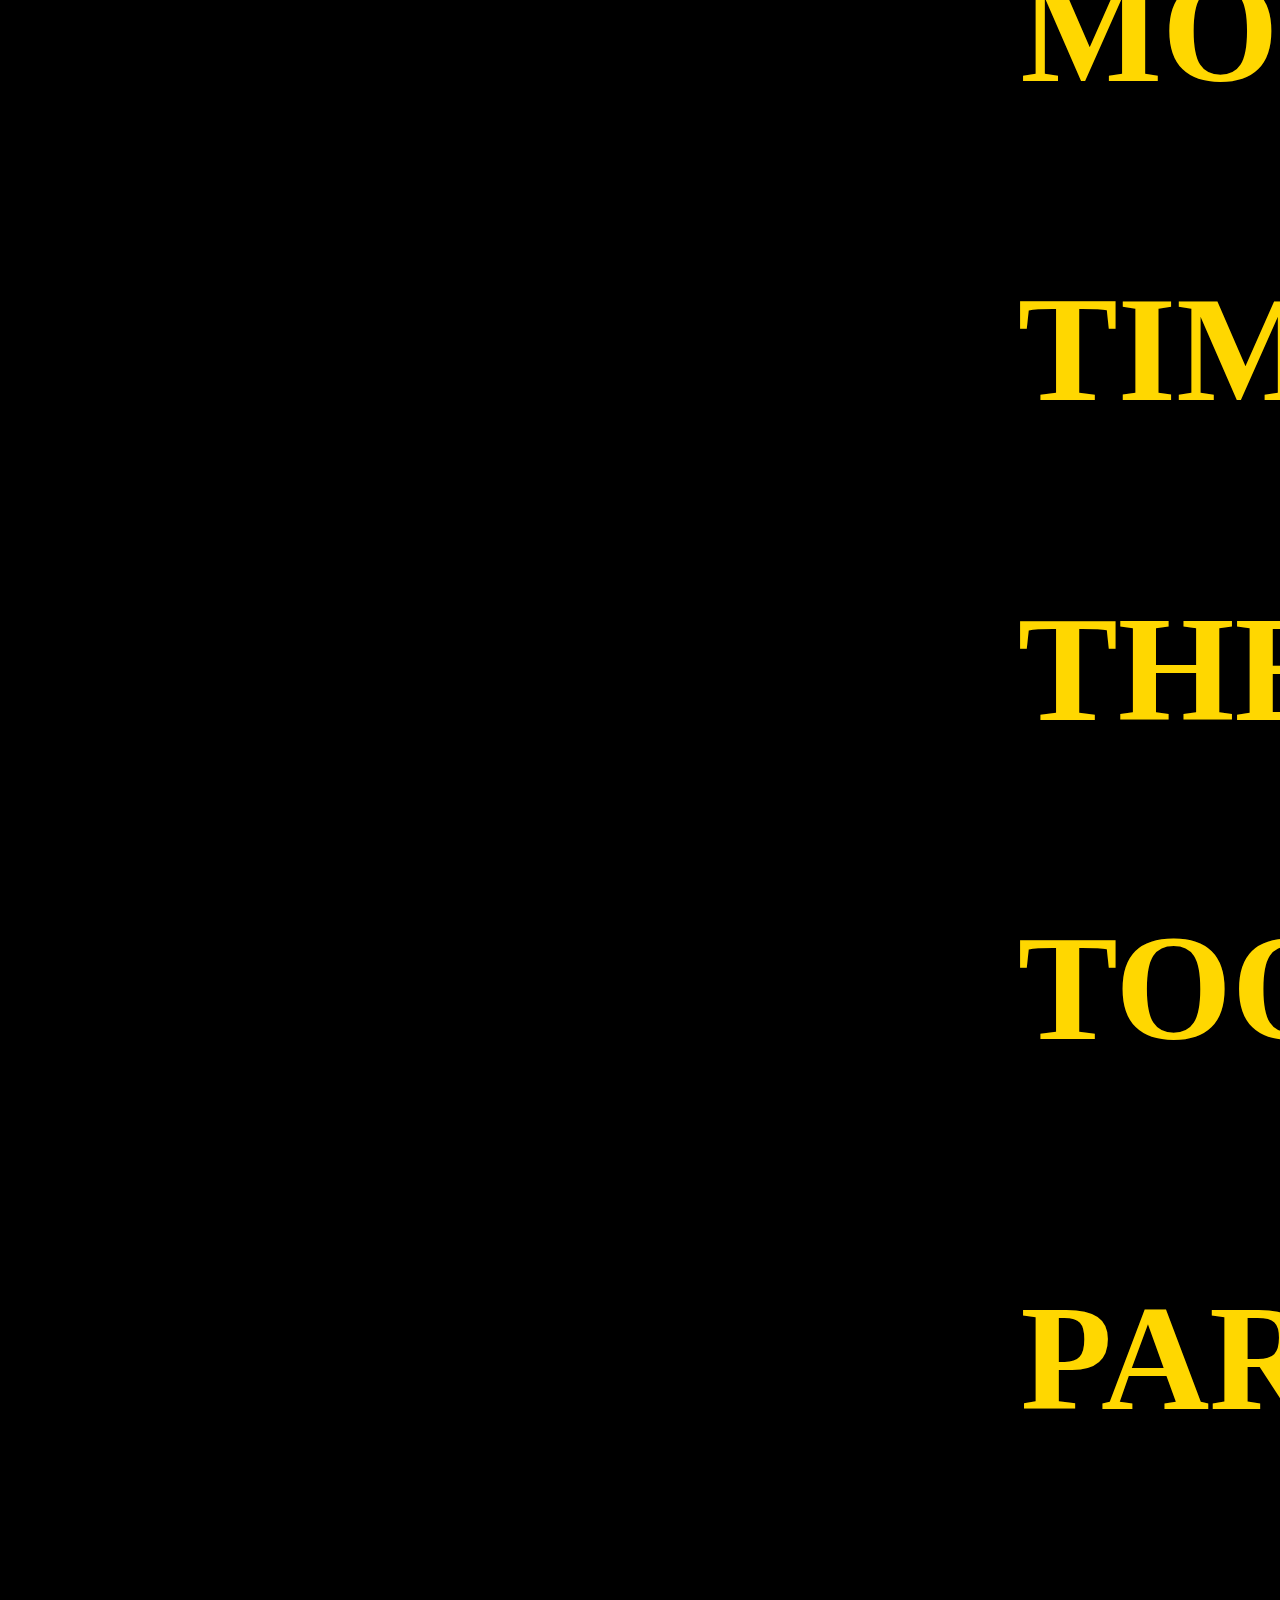
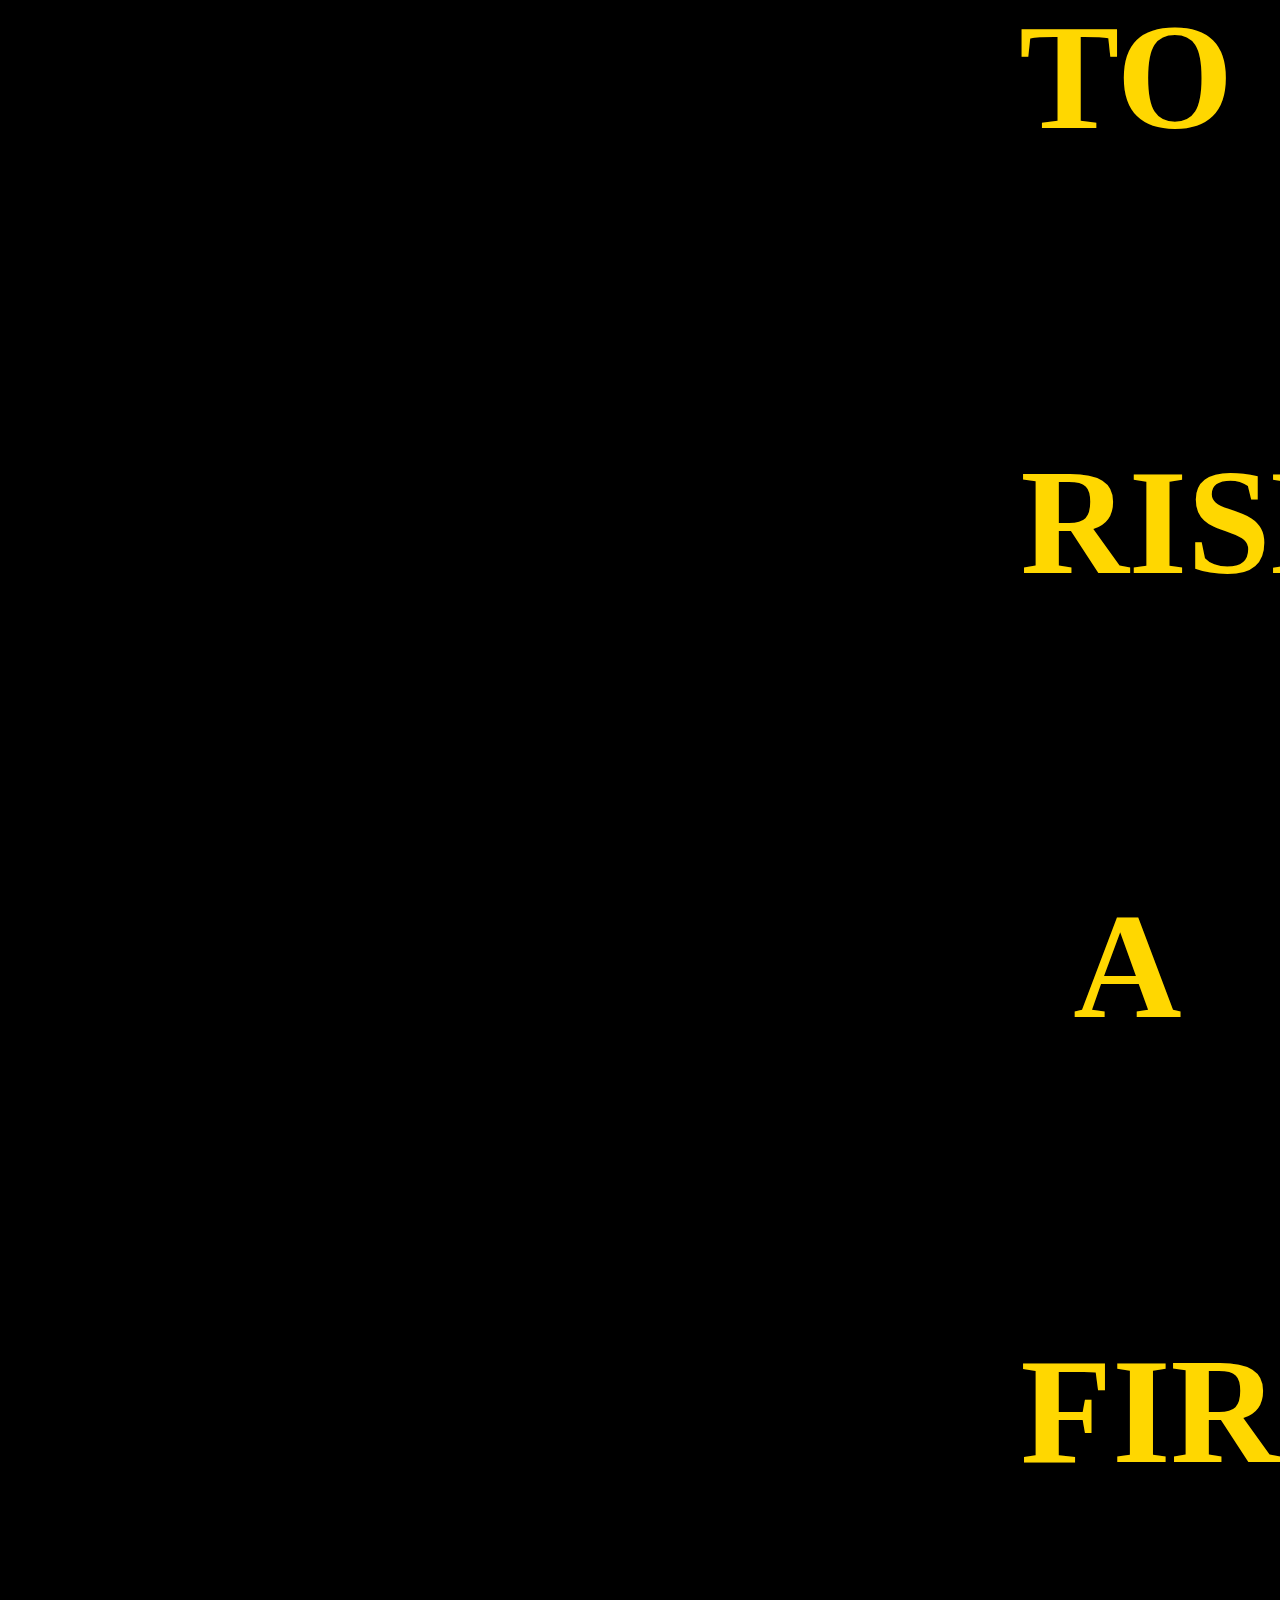
<file: project_1_version_a.html>
<html>
    
    
    
    
    
    /*I forgot that position existed, so please excuse this diasterous code*/
<head>
<title></title>
<style type="text/css">
    h1{
        font-family: DINCondensed-Bold;
        font-size: 150px;
        text-align: center;
        color: gold;
    }
    h2{
        font-family: DINCondensed-Bold;
        font-size: 150PX;
        margin-top: -365px;
        text-align: center;
        color: gold;
    }
           h2a{
        font-family: DINCondensed-Bold;
        font-size: 150PX;
        margin-top: -405px;
        text-align: center;
               color: gold;
    }
    pre{
        margin-bottom:-170px;
        background-color: black;
    }
    body{
        background-color: black;
    }
</style> 
</head>
<body>
<pre>
<h1>
EXPLOSION
</h1>
<h2>
WITH       AND</h2>
<h2 style="margin-top:-387px">
FILLED      MOTOR</h2>
<h2 style="margin-top:-387px" "margin-left: 40px">
   ARE             TRANSPORT,</h2>
<h2 style="margin-top:-380px">
NIGHTS                   AND</h2>
<h2 style="margin-top:-380px">
THE                          WIND</h2>
<h1 style="margin-top:-380px">
                                THAT </h1>
<h1 style="margin-top:-360px">
                           BRINGS </h1>

                             <h1 style="margin-top:-370px">
                           THEM </h1>
                                <h1 style="margin-top:-350px">
                           UP </h1>
                          <h1 style="margin-top:-340px">
                          OVER </h1><h1 style="margin-top:-300px">
                           THE </h1><h1 style="margin-top:-300px">
                           DOWNS </h1><h1 style="margin-top:-300px">
                           THE </h1><h1 style="margin-top:-300px">
                           LAST </h1><h1 style="margin-top:-300px">
                           SMACK </h1><h1 style="margin-top:-300px">
                           OF </h1><h1 style="margin-top:-300px">
                           THE </h1><h1 style="margin-top:-300px">
                           SEA. </h1><h1 style="margin-top:-290px">
                           DAY </h1><h1 style="margin-top:-280">
                           BEGINS </h1><h1 style="margin-top:-280">
                           WITH </h1><h1 style="margin-top:-280">
                           A </h1><h1 style="margin-top:-280">
                           HOT </h1><h1 style="margin-top:-280">
                           CUP </h1><h1 style="margin-top:-280">
                           AND </h1><h1 style="margin-top:-280">
                           A </h1><h1 style="margin-top:-280">
                        CIGARETTE </h1><h1 style="margin-top:-280">
                           OVER </h1><h1 style="margin-top:-280">
                           A </h1><h1 style="margin-top:-280">
                           LITTLE </h1><h1 style="margin-top:-280">
                           TABLE </h1><h1 style="margin-top:-280">
                           WITH </h1><h1 style="margin-top:-270">
                           A </h1><h1 style="margin-top:-260">
                           WEAK </h1>A </h1><h1 style="margin-top:-260">
                           LEG </h1>A </h1><h1 style="margin-top:-250">
                           THAT </h1>A </h1><h1 style="margin-top:-240">
                           ROGER </h1>A </h1><h1 style="margin-top:-230">
                           HAS </h1>A </h1><h1 style="margin-top:-220">
                        REPAIRED, </h1><h1 style="margin-top:-220"> 
                PROVISIONALLY, </h1><h1 style="margin-top:-190">
                           WITH </h1><h1 style="margin-top:-170">
                           BROWN </h1><h1 style="margin-top:-170">
                           TWINE. </h1><h1 style="margin-top:-130">
                           THERE'S </h1><h1 style="margin-top:-170">
                           NEVER </h1><h1 style="margin-top:-170">
                           MUCH </h1><h1 style="margin-top:-170">
                           TALK </h1><h1 style="margin-top:-170">
                           BUT </h1><h1 style="margin-top:-170">
                           TOUCHES </h1><h1 style="margin-top:-170">
                           AND </h1><h1 style="margin-top:-170">
                           LOOKS, </h1><h1 style="margin-top:-170">
                           SMILES </h1><h1 style="margin-top:-170">
                           TOGETHER, </h1><h1 style="margin-top:-170">
                           CURSES </h1><h1 style="margin-top:-170">
                           FOR </h1><h1 style="margin-top:-170">
                           PARTING. </h1><h1 style="margin-top:-170">
                           IT </h1><h1 style="margin-top:-170">
                           IS </h1><h1 style="margin-top:-125">
                           MARGINAL, </h1><h1 style="margin-top:-125">
                           HUNGRY, </h1><h1 style="margin-top:-125">
                           CHILLY, </h1><h1 style="margin-top:-125">
                           MOST </h1><h1 style="margin-top:-125">
                           TIMES </h1><h1 style="margin-top:-125">
                           THEY'RE </h1><h1 style="margin-top:-125">
                           TOO </h1><h1 style="margin-top:-75">
                           PARANOID </h1><h1 style="margin-top:-125">
                           TO </h1><h1 style="margin-top:100">
                           RISK </h1><h1 style="margin-top:100">
                           A </h1><h1 style="margin-top:100">
                           FIRE </h1><h1 style="margin-top:100">
                           BUT </h1><h1 style="margin-top:100">
                           IT'S </h1><h1 style="margin-top:100">
                           SOMETHING </h1><h1 style="margin-top:200">
                           THEY </h1><h1 style="margin-top:200">
                           WANT </h1><h1 style="margin-top:200">
                           TO </h1><h1 style="margin-top:200">
                           KEEP </h1><h1 style="margin-top:200">
                           SO </h1><h1 style="margin-top:200">
                           MUCH </h1><h1 style="margin-top:300">
                           THAT </h1><h1 style="margin-top:300">
                           TO </h1><h1 style="margin-top:300">
                           KEEP </h1><h1 style="margin-top:300">
                           IT </h1><h1 style="margin-top:300">
                           THEY </h1><h1 style="margin-top:300">
                           WILL </h1><h1 style="margin-top:300">
                           TAKE </h1><h1 style="margin-top:300">
                           ON </h1><h1 style="margin-top:430">
                           MORE </h1><h1 style="margin-top:430">
                           THAN </h1><h1 style="margin-top:430">
                           PROPOGANDA </h1><h1 style="margin-top:430">
                           HAS </h1><h1 style="margin-top:430">
                           EVER </h1><h1 style="margin-top:430">
                           ASKED </h1><h1 style="margin-top:430">
                           THEM </h1><h1 style="margin-top:430">
                           FOR. </h1><h1 style="margin-top:430">
                           THEY </h1><h1 style="margin-top:-200">
                           ARE </h1><h1 style="margin-top:-200">
                           IN </h1><h1 style="margin-top:-200">
                           LOVE. </h1><h1 style="margin-top:500">
                           FUCK </h1><h1 style="margin-top:-200">
                           THE </h1><h1 style="margin-top:-200">
                           WAR. </h1> 
</pre>
</body>
</html>
</file>
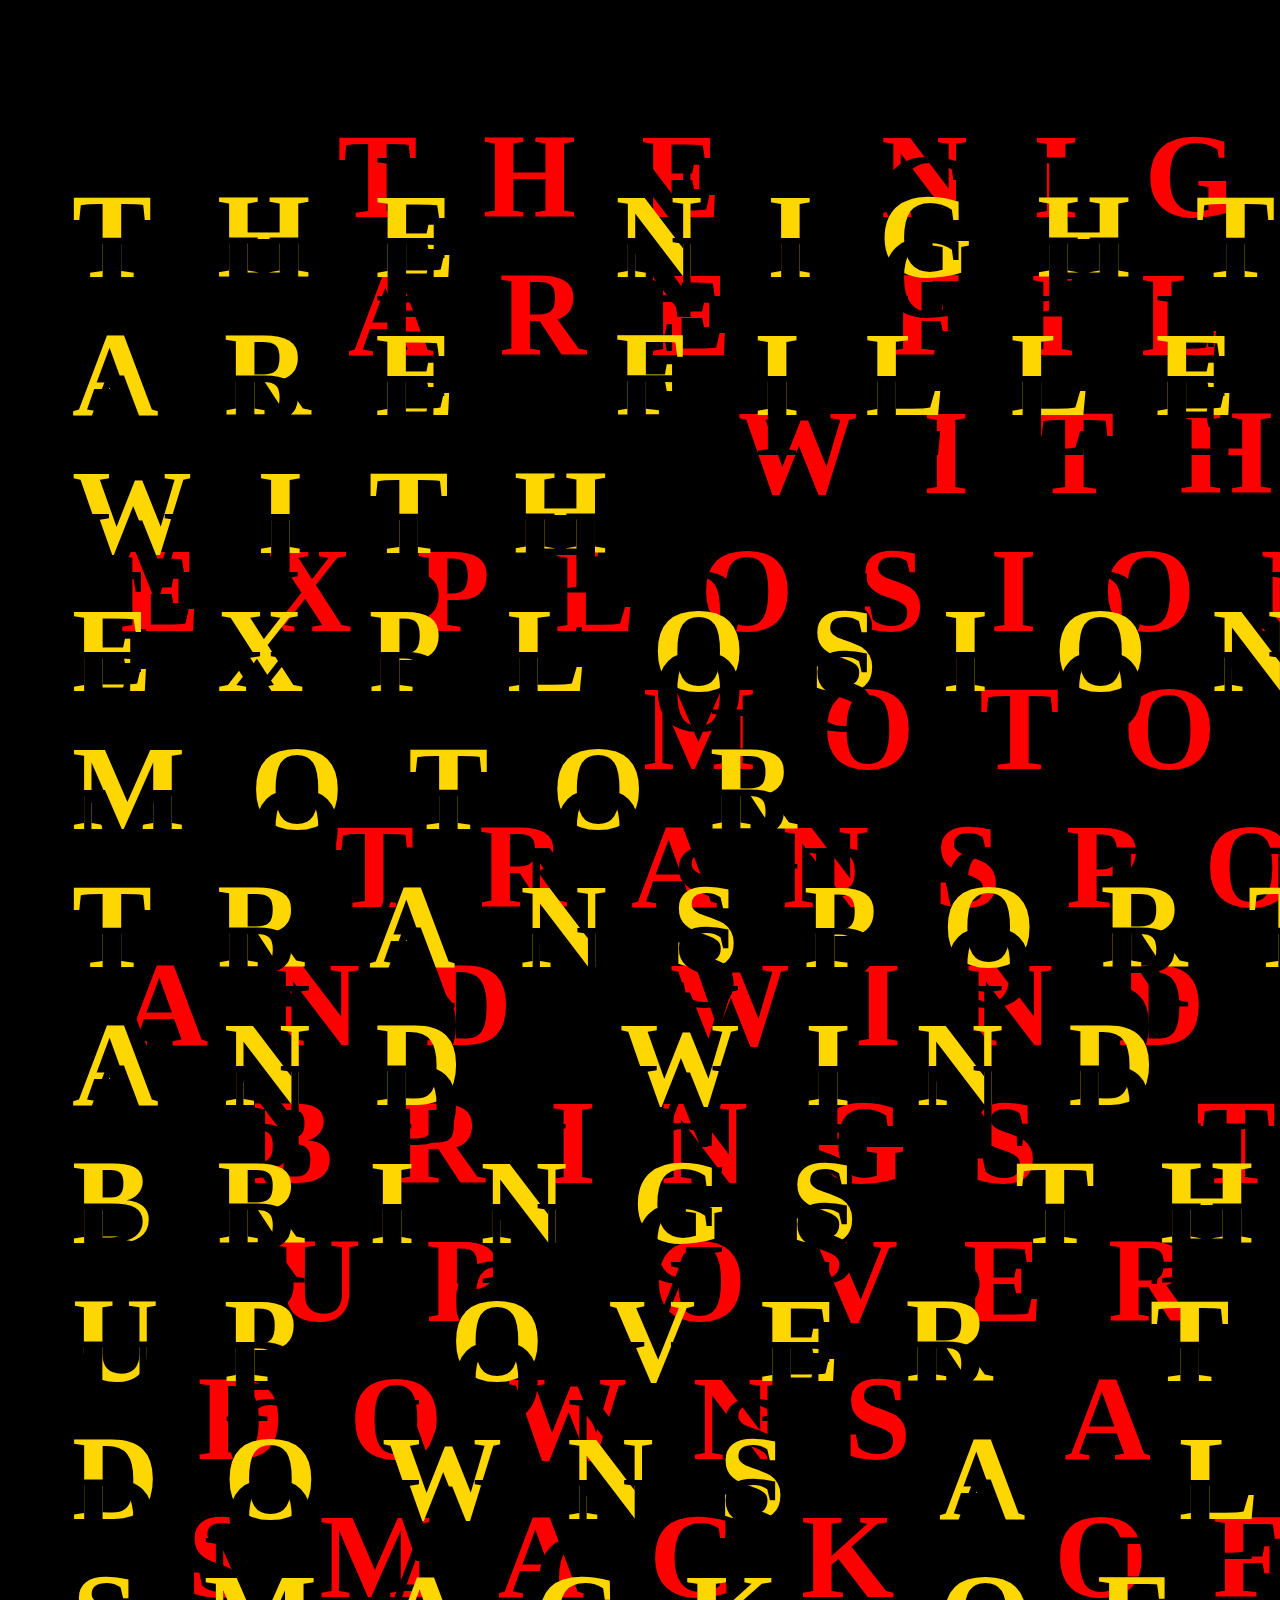
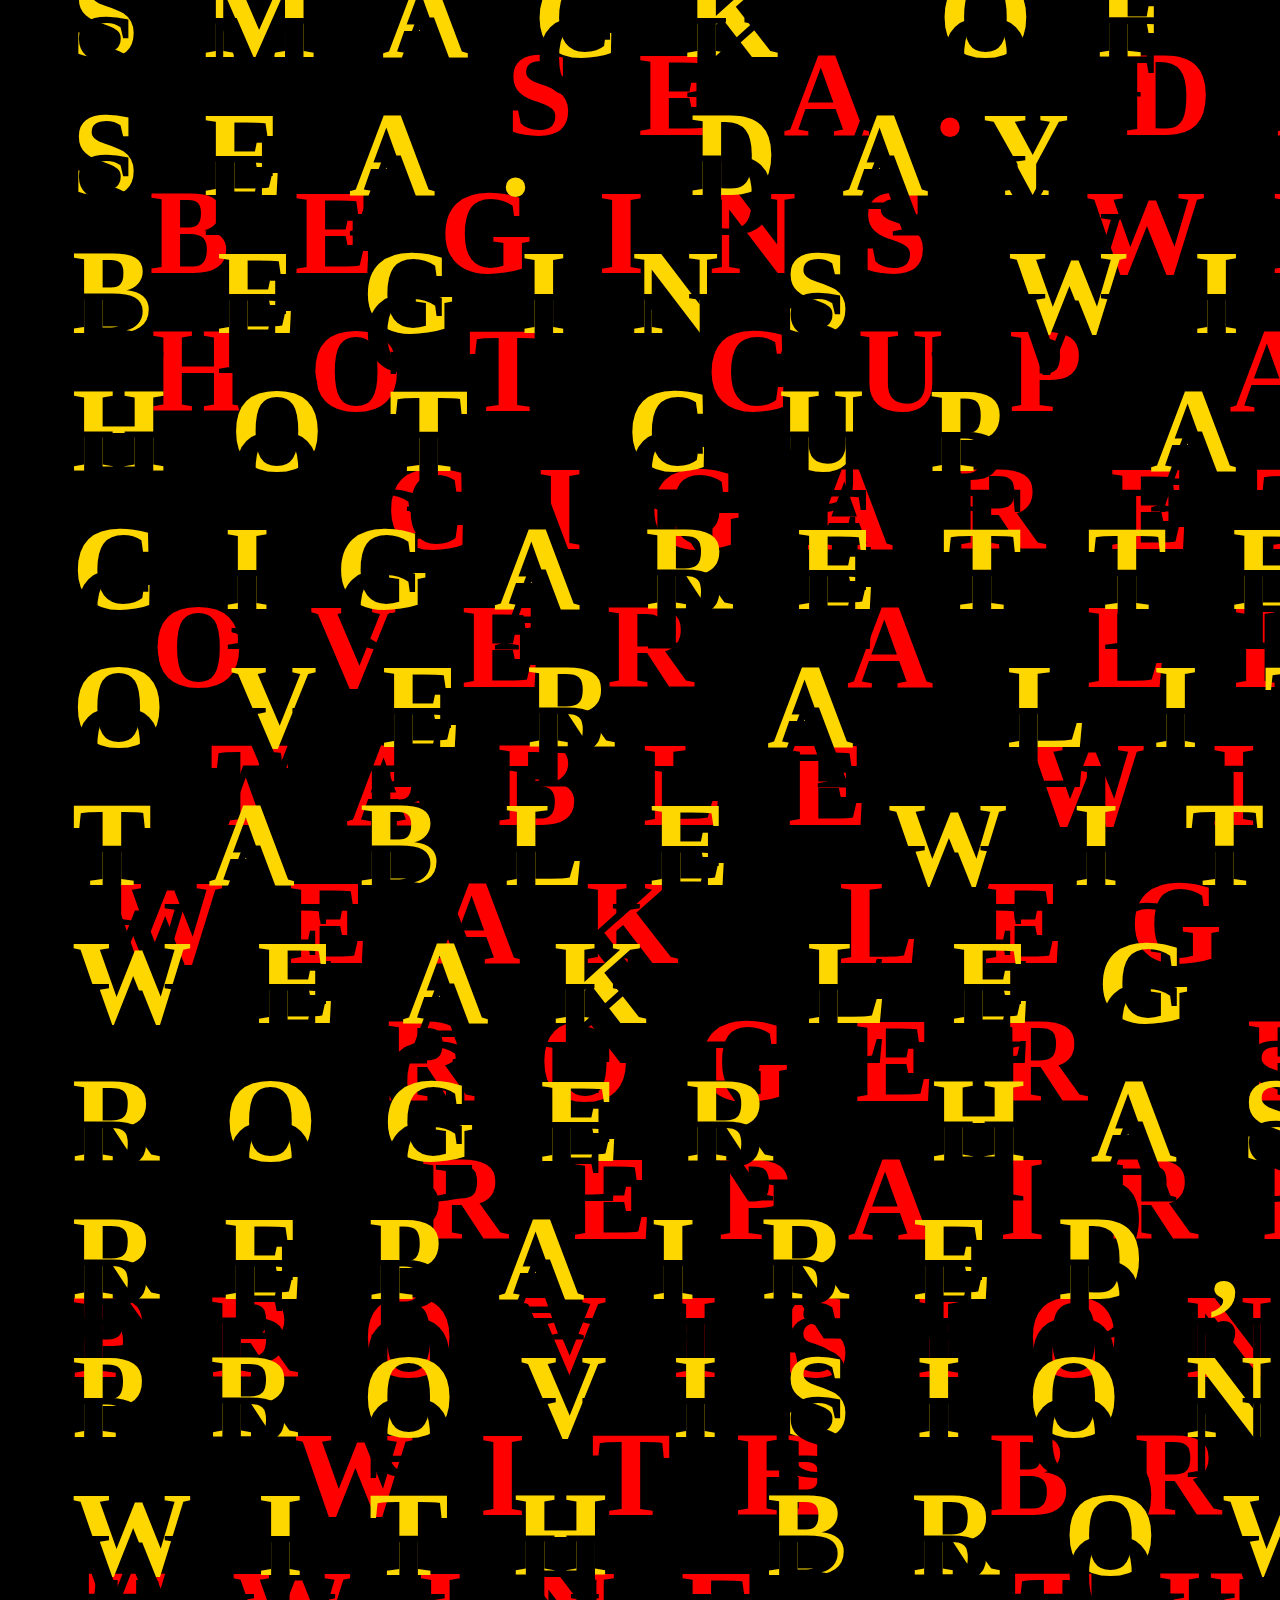
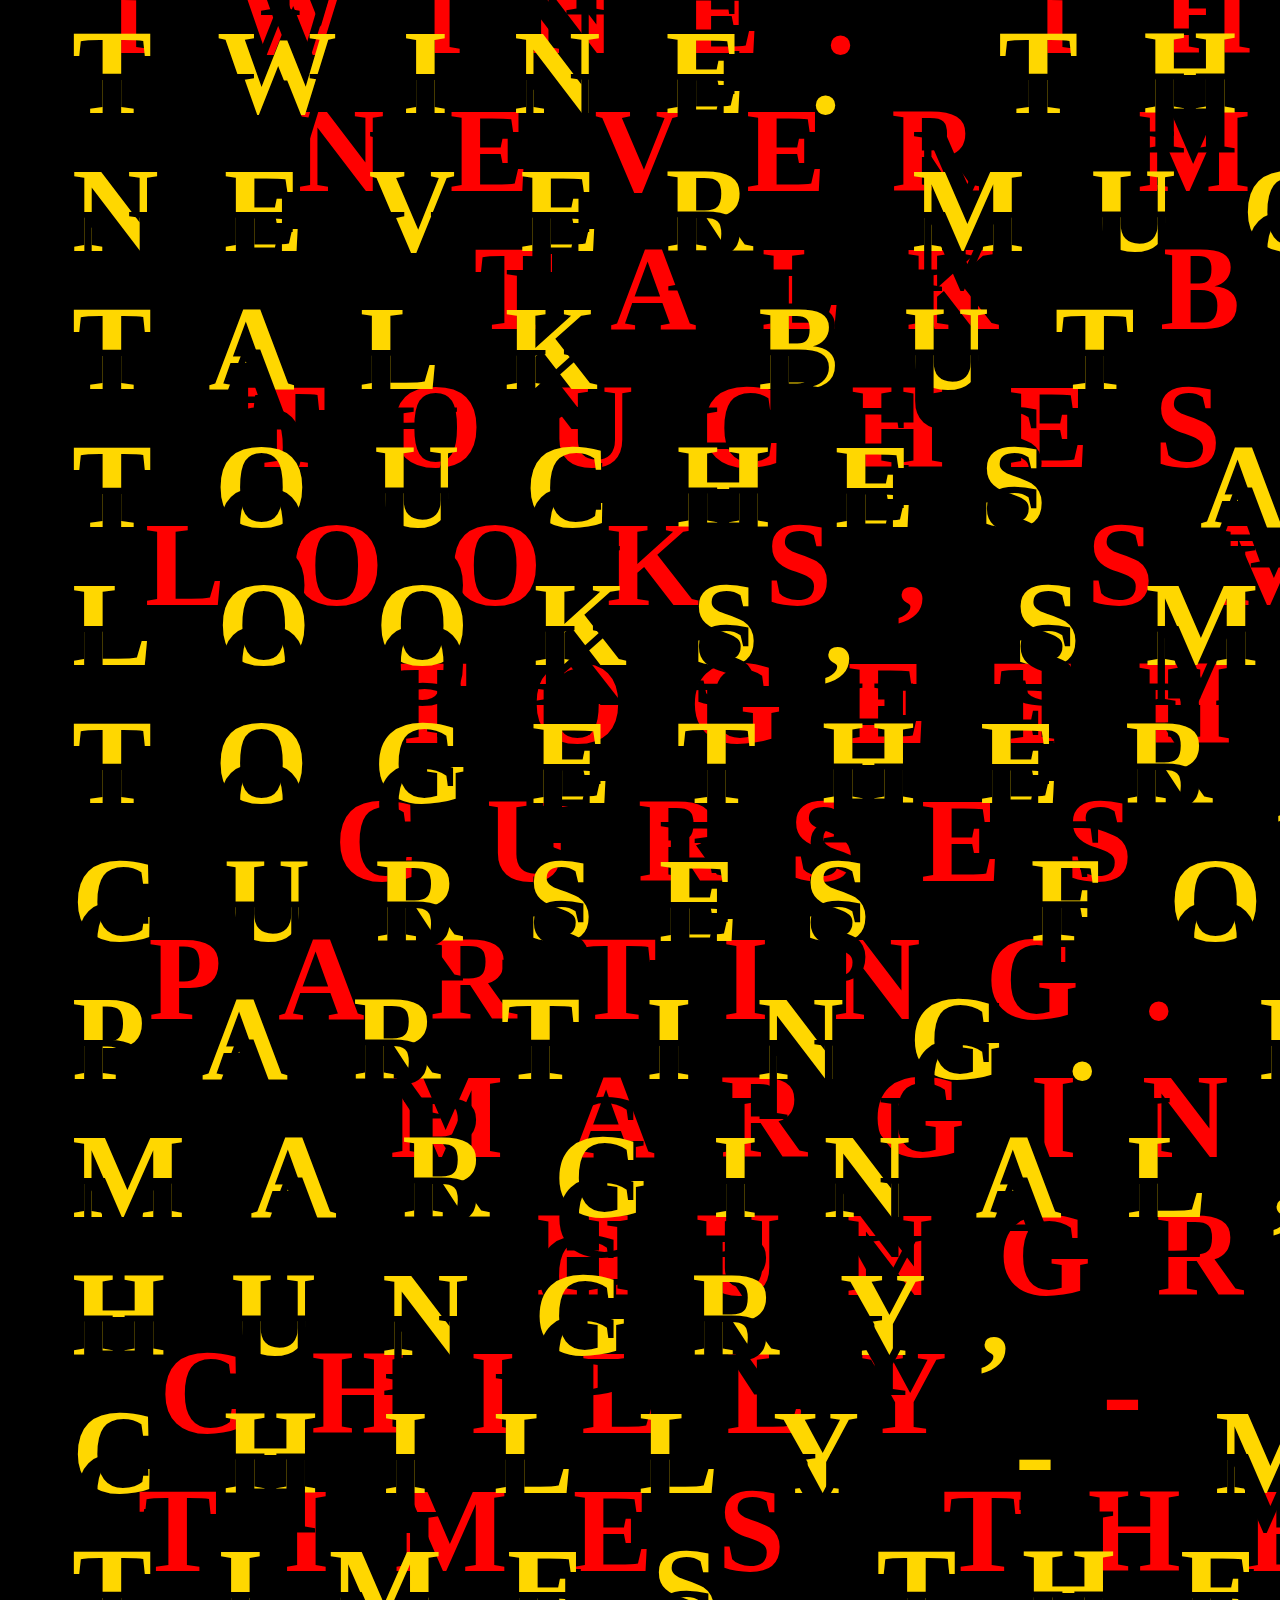
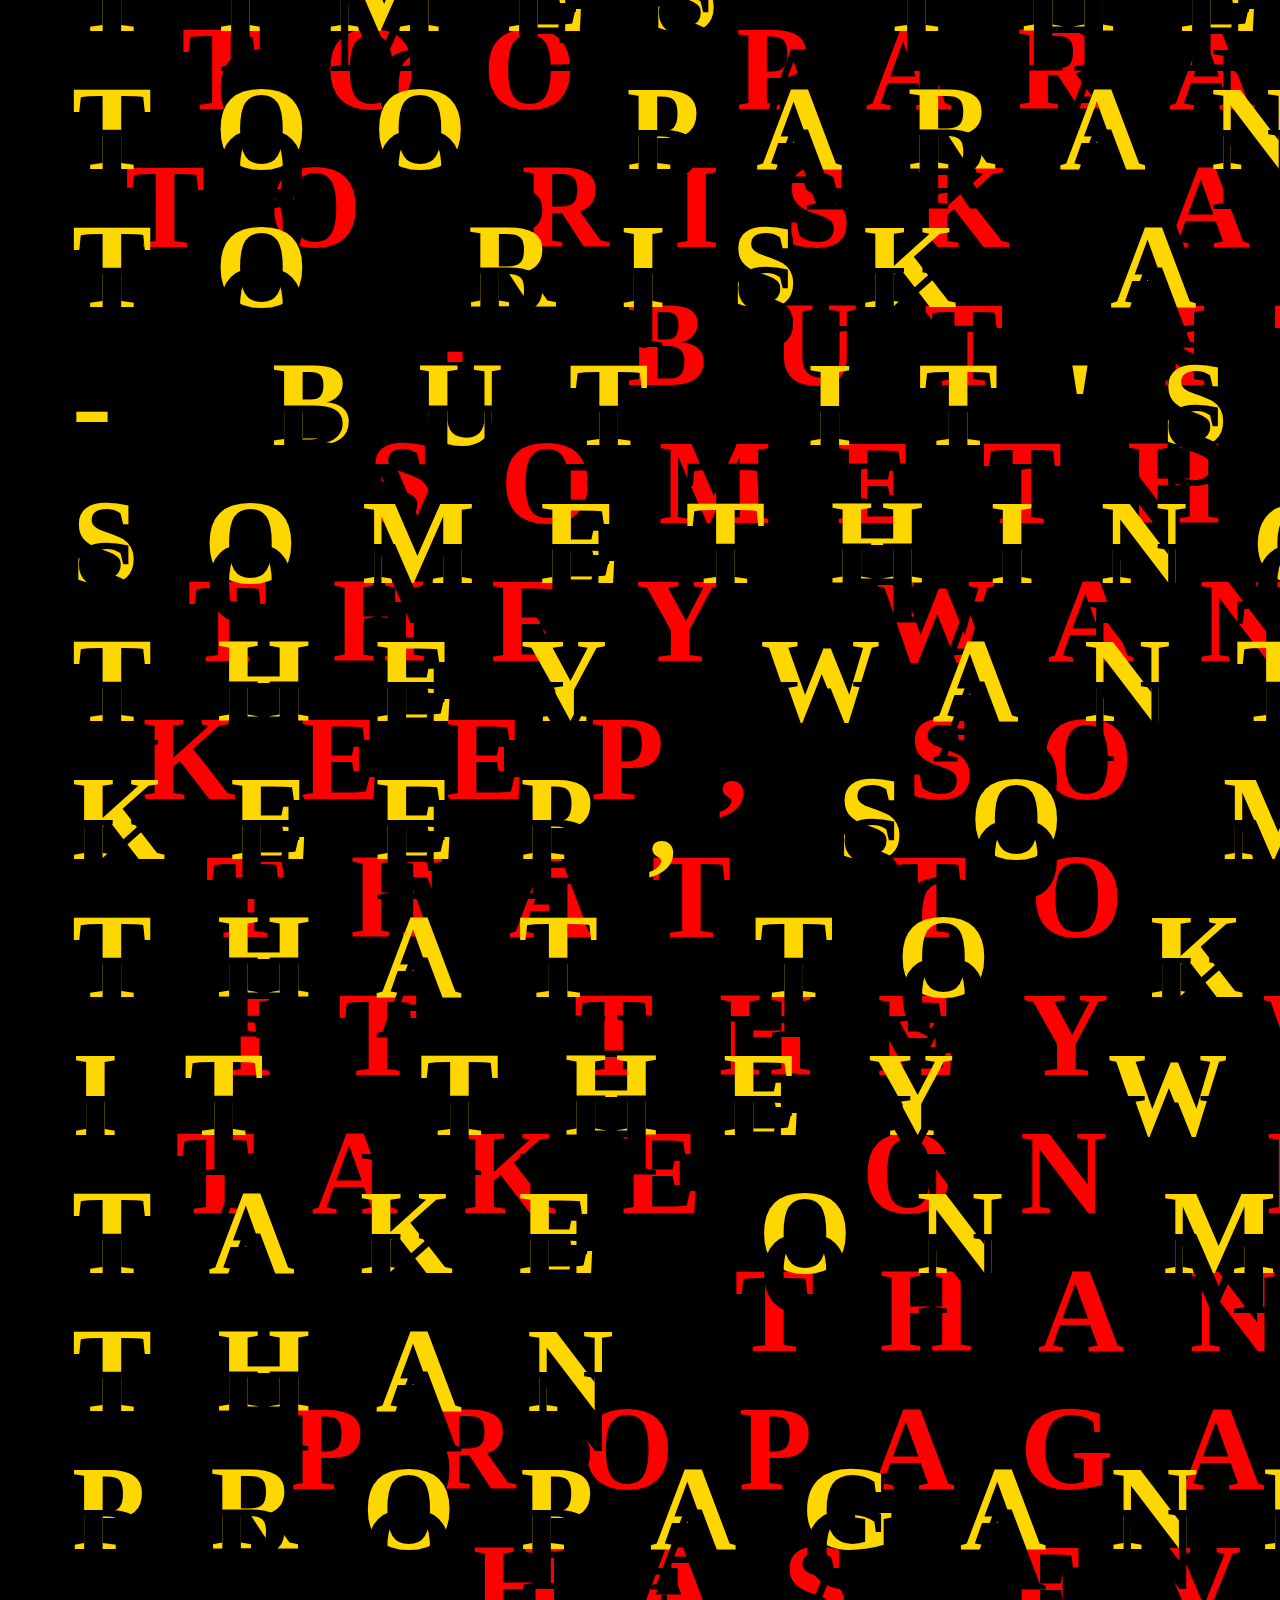
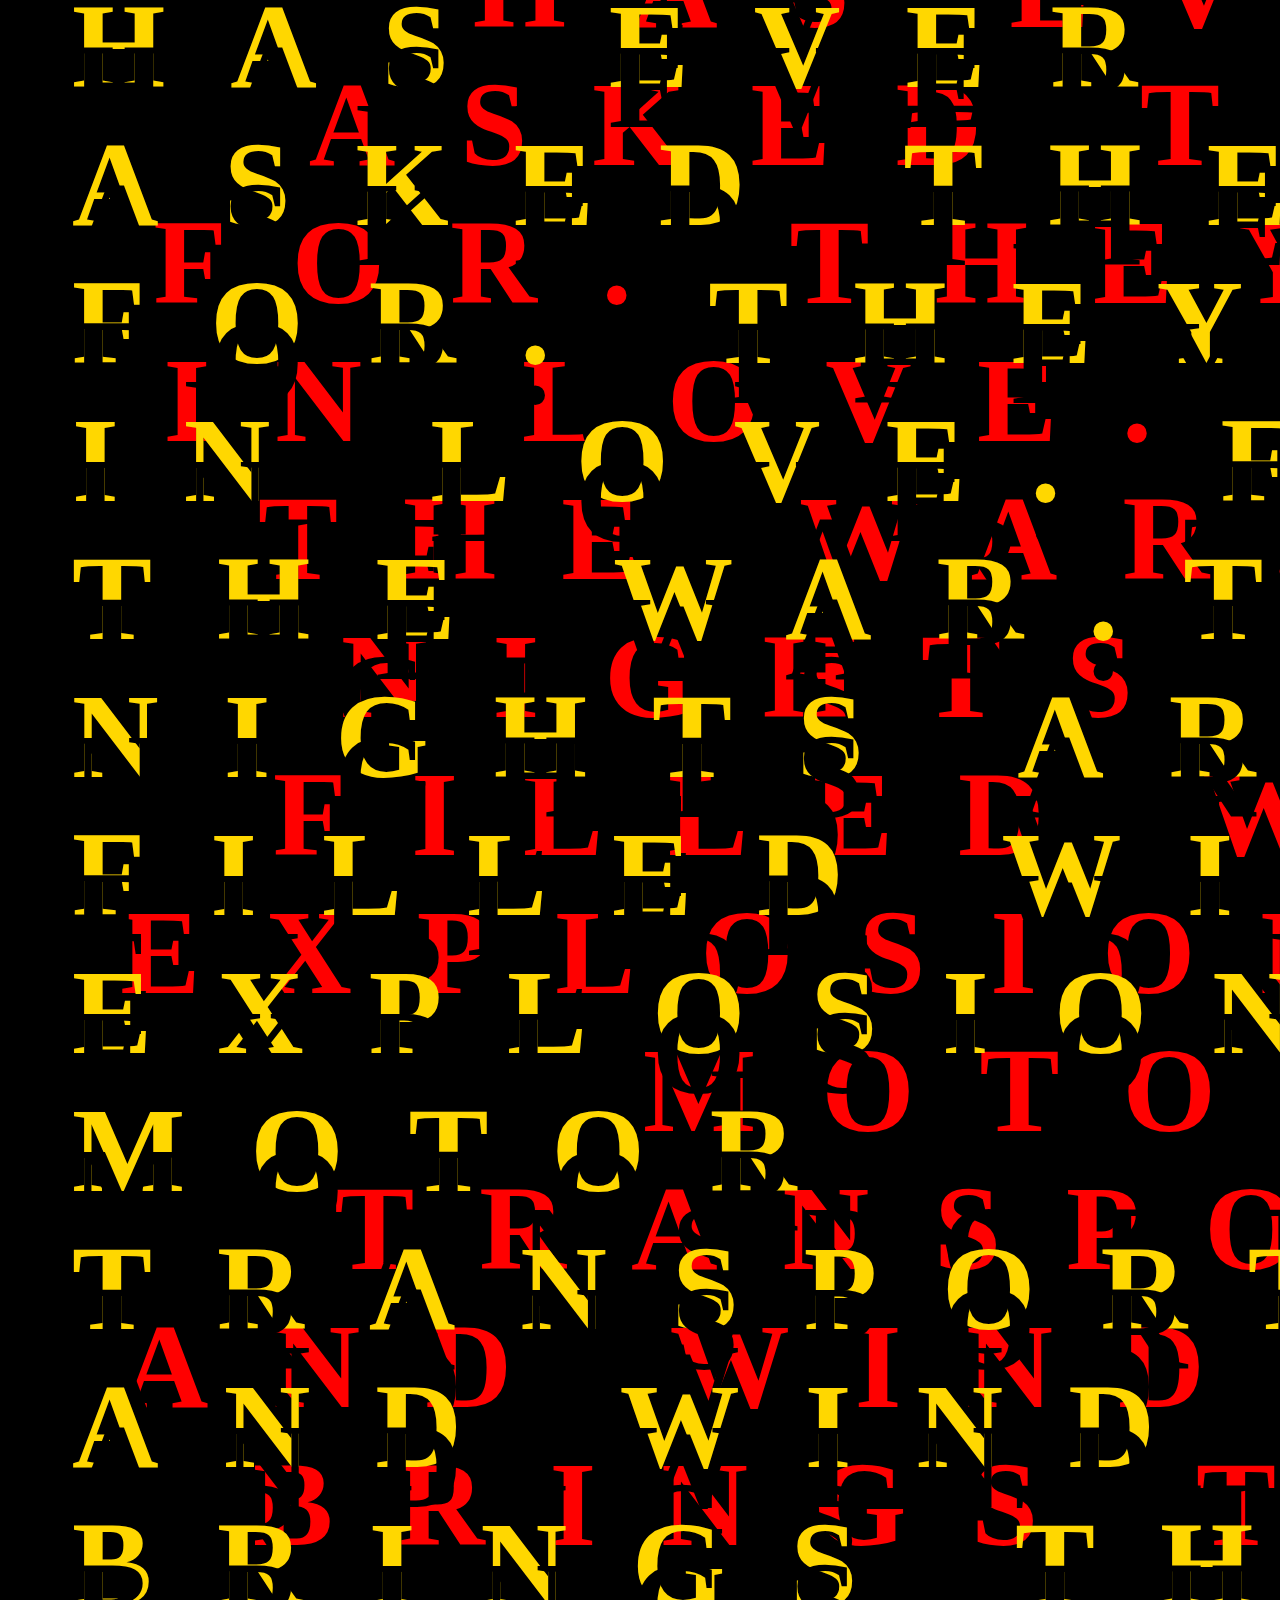
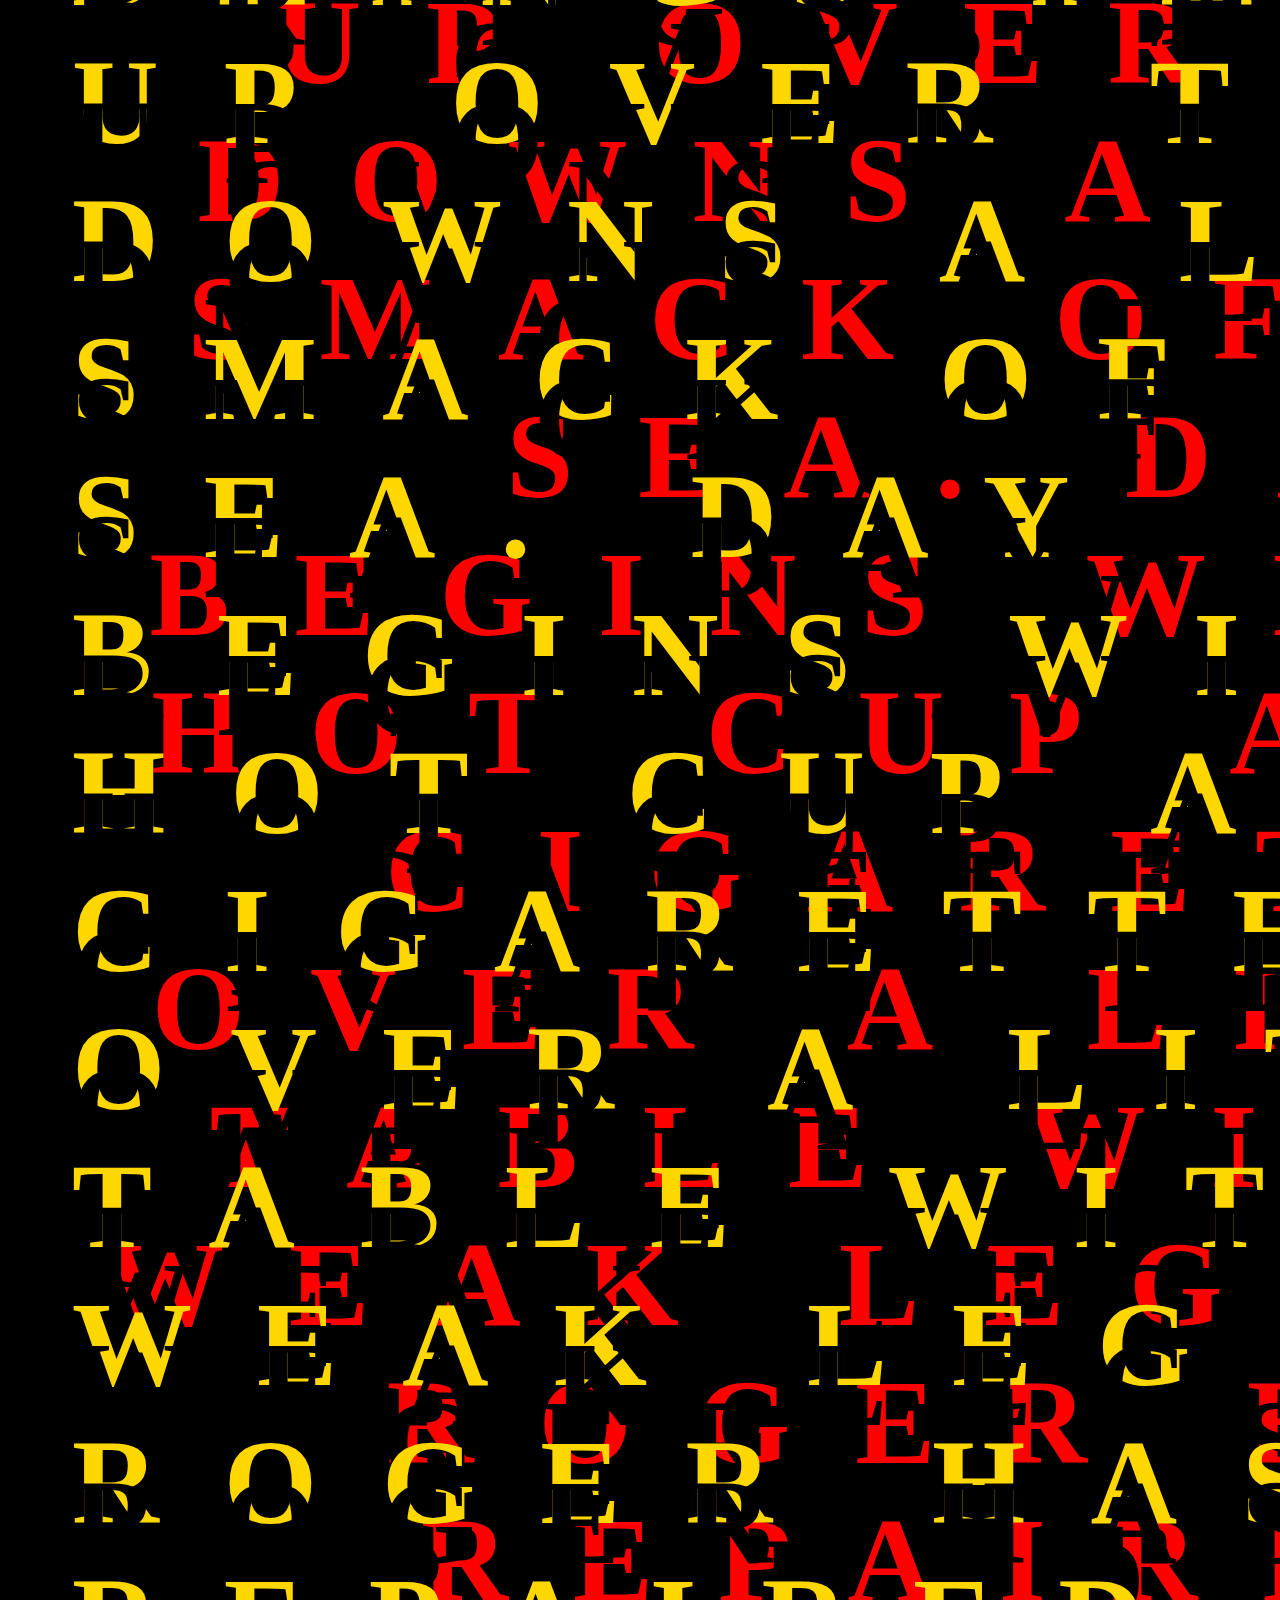
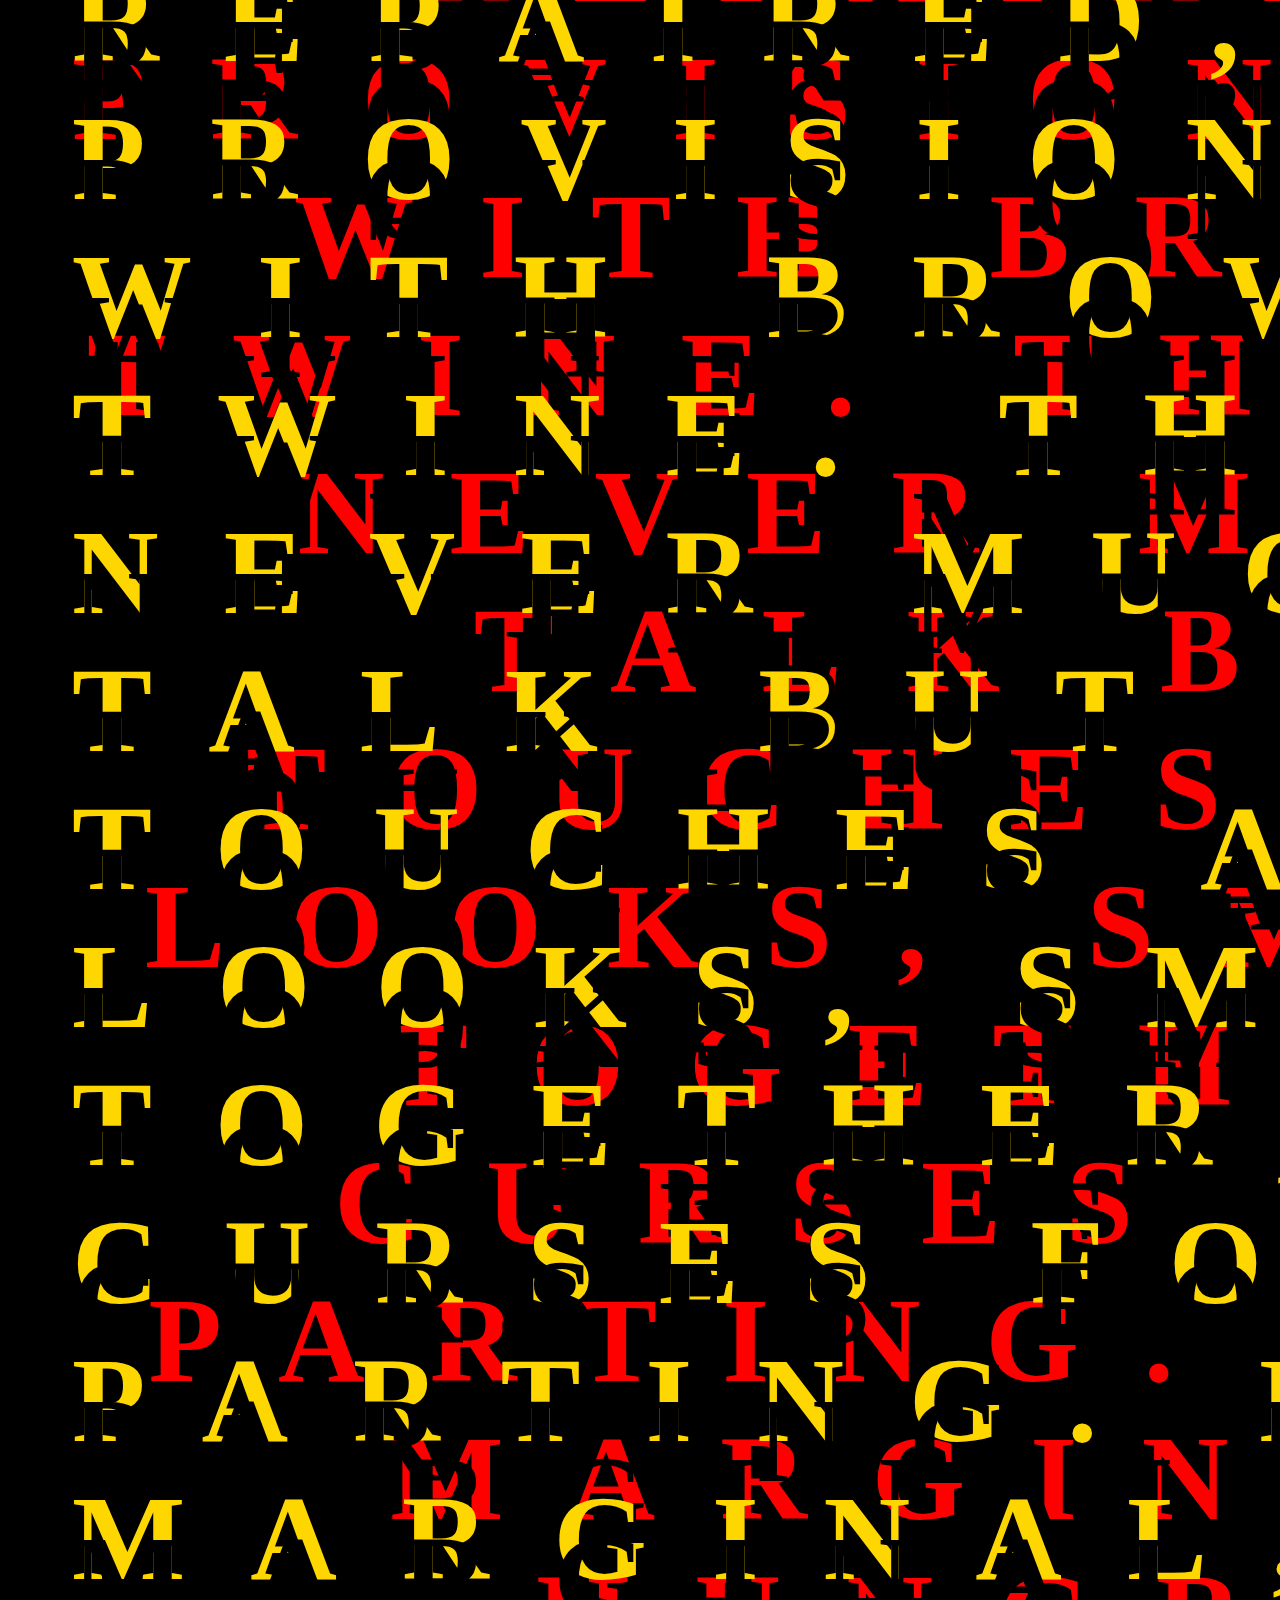
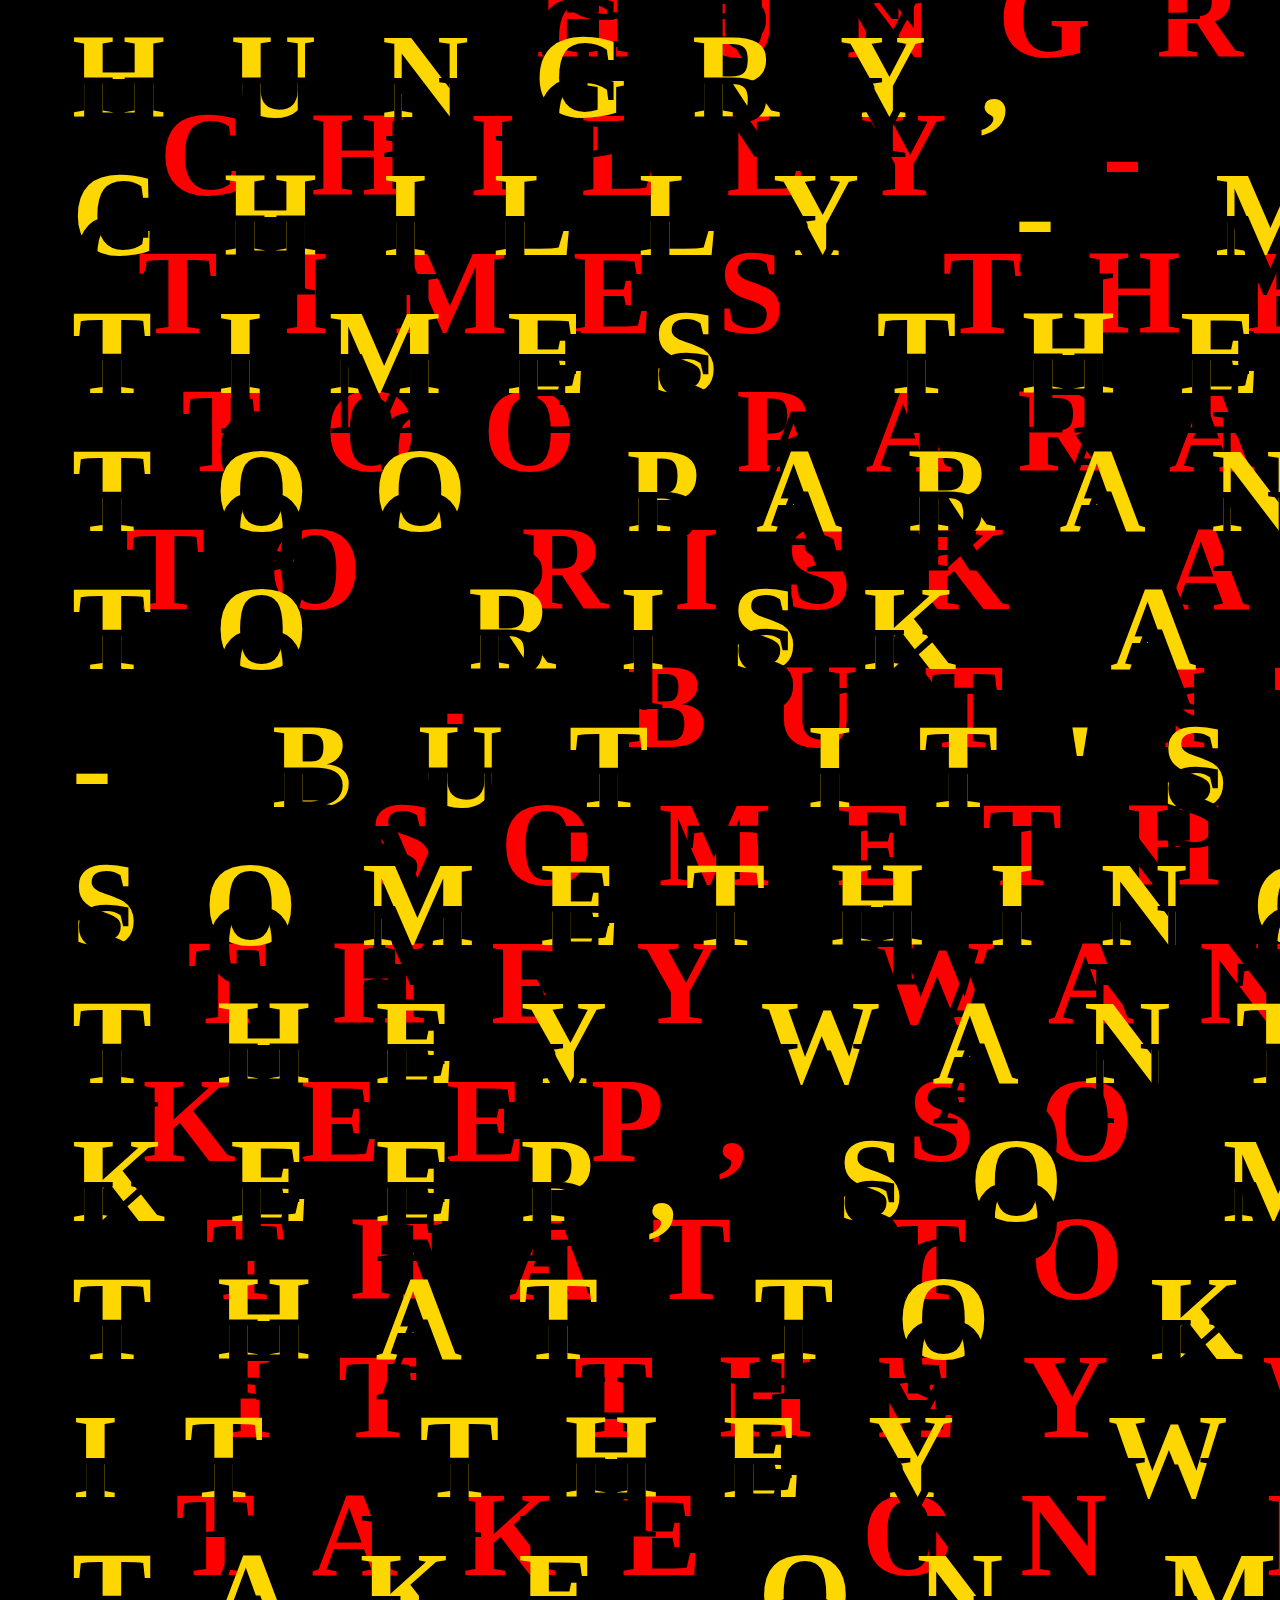
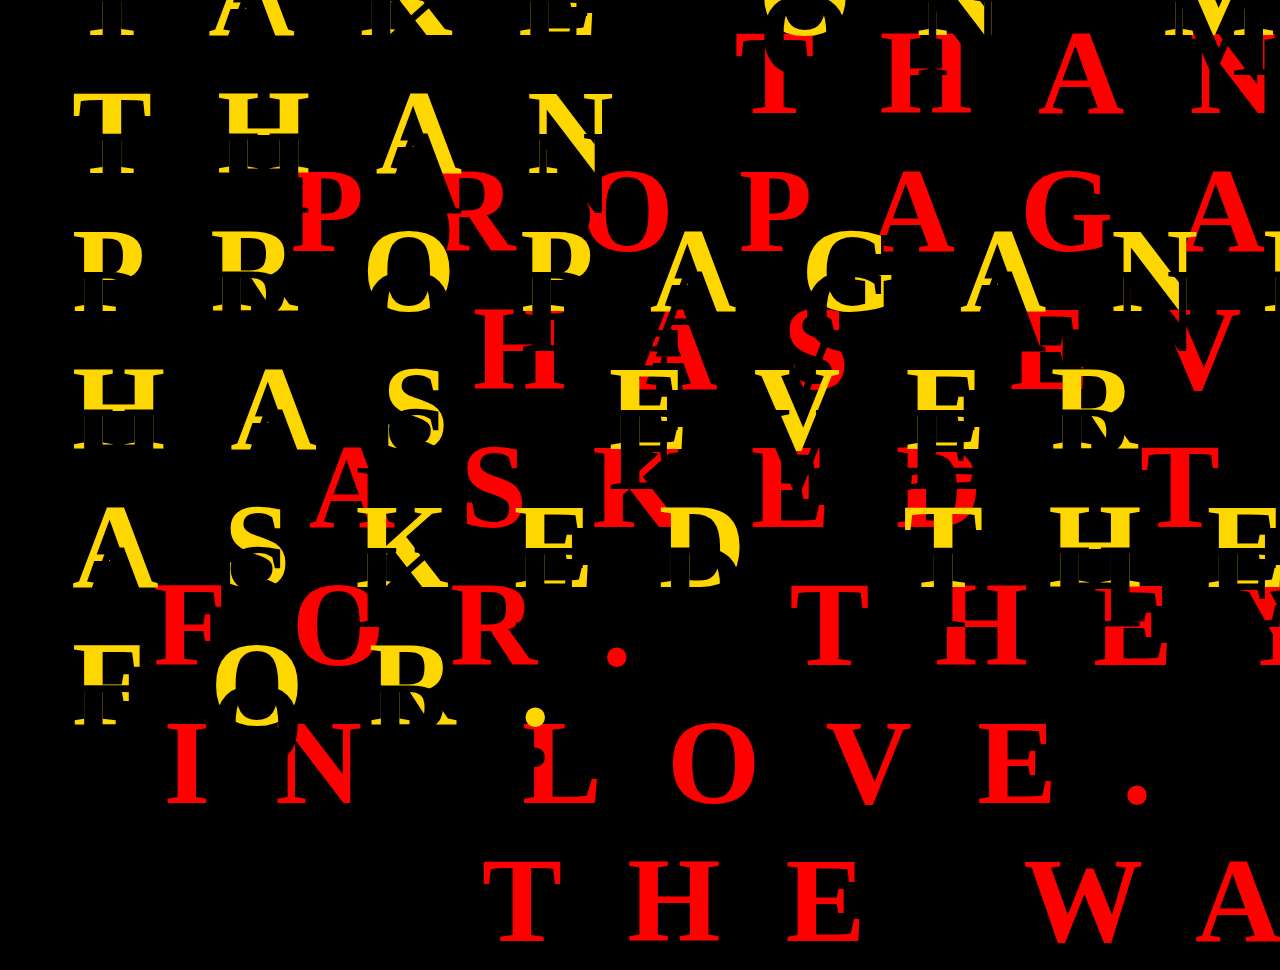
<file: project_1_version_b.html>
<html>
<head>
<title></title>
<style type="text/css">
    body{
        background-color: black;
    }
    h1{
        font-family: DINCondensed-Bold;
        font-size: 120px;
        text-align: justify;
        letter-spacing: 130px;
        position: absolute;
        margin-left: 5%;
        margin-right:5%;
    }
    h2{
        font-family: DINCondensed-Bold;
        font-size: 120px;
        text-align: center;
        letter-spacing: 65px;
        position: absolute;
        color: red;
        margin-left: 5%;
        margin-right:5%;
    }
    h3{
        font-family: DINCondensed-Bold;
        font-size: 120px;
        text-align: left;
        letter-spacing: 65px;
        position: absolute;
        color: black;
        margin-left: 5%;
        margin-right:5%;
    }
    h4{
        font-family: DINCondensed-Bold;
        font-size: 120px;
        text-align: left;
        letter-spacing: 65px;
        position: absolute;
        color: gold;
        margin-left: 5%;
        margin-right:5%;}
    h5{
        font-family: DINCondensed-Bold;
        font-size: 120px;
        text-align: left;
        letter-spacing: 65px;
        position: absolute;
        color: black;
        margin-left: 5%;
        margin-right:5%;}
    
    
</style> 
</head>
<body>
        <h1>THE NIGHTS ARE FILLED WITH EXPLOSION AND MOTOR TRANSPORT, AND WIND THAT BRINGS THEM UP OVER THE DOWNS A LAST SMACK OF THE SEA. DAY BEGINS WITH A HOT CUP AND A CIGARETTE OVER A LITTLE TABLE WITH A WEAK LEG THAT ROGER HAS REPAIRED, PROVISIONALLY, WITH BROWN TWINE. THERE'S NEVER MUCH TALK BUT TOUCHES AND LOOKS, SMILES TOGETHER, CURSES FOR PARTING. IT IS MARGINAL, HUNGRY, CHILLY - MOST TIMES THEY'RE TOO PARANOID TO RISK A FIRE - BUT IT'S SOMETHING THEY WANT TO KEEP, SO MUCH THAT TO KEEP IT THEY WILL TAKE ON MORE THAN PROPAGANDA HAS EVER ASKED THEM FOR. THEY ARE IN LOVE. FUCK THE WAR.</h1>
    <h2>THE NIGHTS ARE FILLED WITH EXPLOSION AND MOTOR TRANSPORT, AND WIND THAT BRINGS THEM UP OVER THE DOWNS A LAST SMACK OF THE SEA. DAY BEGINS WITH A HOT CUP AND A CIGARETTE OVER A LITTLE TABLE WITH A WEAK LEG THAT ROGER HAS REPAIRED, PROVISIONALLY, WITH BROWN TWINE. THERE'S NEVER MUCH TALK BUT TOUCHES AND LOOKS, SMILES TOGETHER, CURSES FOR PARTING. IT IS MARGINAL, HUNGRY, CHILLY - MOST TIMES THEY'RE TOO PARANOID TO RISK A FIRE - BUT IT'S SOMETHING THEY WANT TO KEEP, SO MUCH THAT TO KEEP IT THEY WILL TAKE ON MORE THAN PROPAGANDA HAS EVER ASKED THEM FOR. THEY ARE IN LOVE. FUCK THE WAR.THE NIGHTS ARE FILLED WITH EXPLOSION AND MOTOR TRANSPORT, AND WIND THAT BRINGS THEM UP OVER THE DOWNS A LAST SMACK OF THE SEA. DAY BEGINS WITH A HOT CUP AND A CIGARETTE OVER A LITTLE TABLE WITH A WEAK LEG THAT ROGER HAS REPAIRED, PROVISIONALLY, WITH BROWN TWINE. THERE'S NEVER MUCH TALK BUT TOUCHES AND LOOKS, SMILES TOGETHER, CURSES FOR PARTING. IT IS MARGINAL, HUNGRY, CHILLY - MOST TIMES THEY'RE TOO PARANOID TO RISK A FIRE - BUT IT'S SOMETHING THEY WANT TO KEEP, SO MUCH THAT TO KEEP IT THEY WILL TAKE ON MORE THAN PROPAGANDA HAS EVER ASKED THEM FOR. THEY ARE IN LOVE. FUCK THE WAR.</h2>
    <h3>THE NIGHTS ARE FILLED WITH EXPLOSION AND MOTOR TRANSPORT, AND WIND THAT BRINGS THEM UP OVER THE DOWNS A LAST SMACK OF THE SEA. DAY BEGINS WITH A HOT CUP AND A CIGARETTE OVER A LITTLE TABLE WITH A WEAK LEG THAT ROGER HAS REPAIRED, PROVISIONALLY, WITH BROWN TWINE. THERE'S NEVER MUCH TALK BUT TOUCHES AND LOOKS, SMILES TOGETHER, CURSES FOR PARTING. IT IS MARGINAL, HUNGRY, CHILLY - MOST TIMES THEY'RE TOO PARANOID TO RISK A FIRE - BUT IT'S SOMETHING THEY WANT TO KEEP, SO MUCH THAT TO KEEP IT THEY WILL TAKE ON MORE THAN PROPAGANDA HAS EVER ASKED THEM FOR. THEY ARE IN LOVE. FUCK THE WAR.THE NIGHTS ARE FILLED WITH EXPLOSION AND MOTOR TRANSPORT, AND WIND THAT BRINGS THEM UP OVER THE DOWNS A LAST SMACK OF THE SEA. DAY BEGINS WITH A HOT CUP AND A CIGARETTE OVER A LITTLE TABLE WITH A WEAK LEG THAT ROGER HAS REPAIRED, PROVISIONALLY, WITH BROWN TWINE. THERE'S NEVER MUCH TALK BUT TOUCHES AND LOOKS, SMILES TOGETHER, CURSES FOR PARTING. IT IS MARGINAL, HUNGRY, CHILLY - MOST TIMES THEY'RE TOO PARANOID TO RISK A FIRE - BUT IT'S SOMETHING THEY WANT TO KEEP, SO MUCH THAT TO KEEP IT THEY WILL TAKE ON MORE THAN PROPAGANDA HAS EVER ASKED THEM FOR.</h3>
    <h4>THE NIGHTS ARE FILLED WITH EXPLOSION AND MOTOR TRANSPORT, AND WIND THAT BRINGS THEM UP OVER THE DOWNS A LAST SMACK OF THE SEA. DAY BEGINS WITH A HOT CUP AND A CIGARETTE OVER A LITTLE TABLE WITH A WEAK LEG THAT ROGER HAS REPAIRED, PROVISIONALLY, WITH BROWN TWINE. THERE'S NEVER MUCH TALK BUT TOUCHES AND LOOKS, SMILES TOGETHER, CURSES FOR PARTING. IT IS MARGINAL, HUNGRY, CHILLY - MOST TIMES THEY'RE TOO PARANOID TO RISK A FIRE - BUT IT'S SOMETHING THEY WANT TO KEEP, SO MUCH THAT TO KEEP IT THEY WILL TAKE ON MORE THAN PROPAGANDA HAS EVER ASKED THEM FOR. THEY ARE IN LOVE. FUCK THE WAR.THE NIGHTS ARE FILLED WITH EXPLOSION AND MOTOR TRANSPORT, AND WIND THAT BRINGS THEM UP OVER THE DOWNS A LAST SMACK OF THE SEA. DAY BEGINS WITH A HOT CUP AND A CIGARETTE OVER A LITTLE TABLE WITH A WEAK LEG THAT ROGER HAS REPAIRED, PROVISIONALLY, WITH BROWN TWINE. THERE'S NEVER MUCH TALK BUT TOUCHES AND LOOKS, SMILES TOGETHER, CURSES FOR PARTING. IT IS MARGINAL, HUNGRY, CHILLY - MOST TIMES THEY'RE TOO PARANOID TO RISK A FIRE - BUT IT'S SOMETHING THEY WANT TO KEEP, SO MUCH THAT TO KEEP IT THEY WILL TAKE ON MORE THAN PROPAGANDA HAS EVER ASKED THEM FOR.</h4>
     <h5>THE NIGHTS ARE FILLED WITH EXPLOSION AND MOTOR TRANSPORT, AND WIND THAT BRINGS THEM UP OVER THE DOWNS A LAST SMACK OF THE SEA. DAY BEGINS WITH A HOT CUP AND A CIGARETTE OVER A LITTLE TABLE WITH A WEAK LEG THAT ROGER HAS REPAIRED, PROVISIONALLY, WITH BROWN TWINE. THERE'S NEVER MUCH TALK BUT TOUCHES AND LOOKS, SMILES TOGETHER, CURSES FOR PARTING. IT IS MARGINAL, HUNGRY, CHILLY - MOST TIMES THEY'RE TOO PARANOID TO RISK A FIRE - BUT IT'S SOMETHING THEY WANT TO KEEP, SO MUCH THAT TO KEEP IT THEY WILL TAKE ON MORE THAN PROPAGANDA HAS EVER ASKED THEM FOR. THEY ARE IN LOVE. FUCK THE WAR.THE NIGHTS ARE FILLED WITH EXPLOSION AND MOTOR TRANSPORT, AND WIND THAT BRINGS THEM UP OVER THE DOWNS A LAST SMACK OF THE SEA. DAY BEGINS WITH A HOT CUP AND A CIGARETTE OVER A LITTLE TABLE WITH A WEAK LEG THAT ROGER HAS REPAIRED, PROVISIONALLY, WITH BROWN TWINE. THERE'S NEVER MUCH TALK BUT TOUCHES AND LOOKS, SMILES TOGETHER, CURSES FOR PARTING. IT IS MARGINAL, HUNGRY, CHILLY - MOST TIMES THEY'RE TOO PARANOID TO RISK A FIRE - BUT IT'S SOMETHING THEY WANT TO KEEP, SO MUCH THAT TO KEEP IT THEY WILL TAKE ON MORE THAN PROPAGANDA HAS EVER ASKED THEM FOR.</h5>
</body>
</html>
</file>
<file: css/style.css>
body{
background-color: black
}

h1{
position:absolute;
font-family: DINCondensed-Bold;
font-size:158px;
color: ghostwhite;
letter-spacing: -18.84px;
margin-left: 12%;
margin-right:12%;
}

h2{
position:absolute;
font-family: DINCondensed-Bold;
font-size: 110px;
color: black;
text-align: justify;
margin-left: 12%;
margin-right:12%;
}

h3{
position:absolute;
font-family: DINCondensed-Bold;
font-size: 120px;
color: orangered;
text-align: justify;
margin-left: 12%;
margin-right:12%;
}

h4{
position:absolute;
font-family: DINCondensed-Bold;
font-size: 104px;
color: black;
text-align: justify;
margin-left: 12%;
margin-right:12%;
}



.topCenter, .bottomCenter{
}

.bottomCenter{
}

.letters span{
transition:.8s;
}

.letters span.focus, .letters span.focus + span + span, .letters.minusTwo > span:first-child,.letters.minusOne > span:nth-child(2){
color:yellow;
text-shadow:0 0 16px yellow;
}

.letters span.focus + span, .letters.minusOne > span:first-child{
color:darkOrange;
text-shadow:0 0 16px darkOrange;
}
</file>
